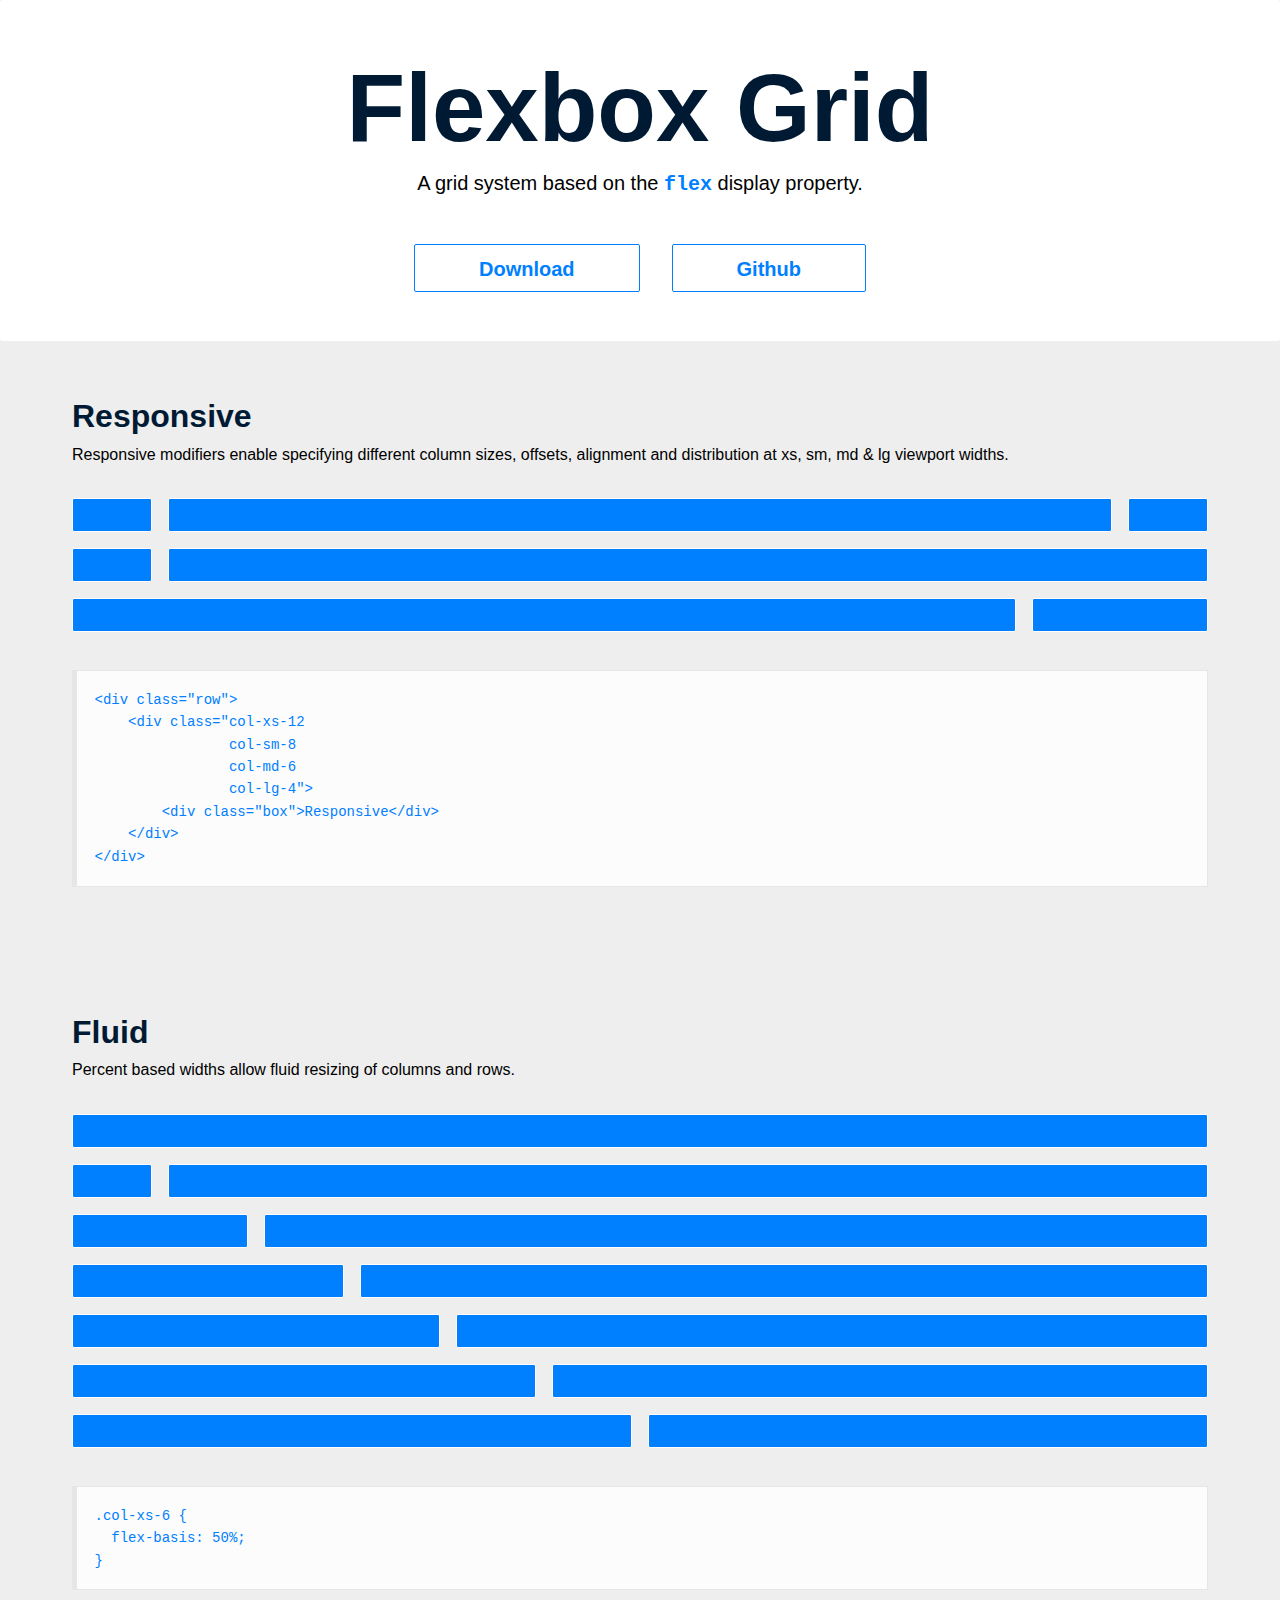
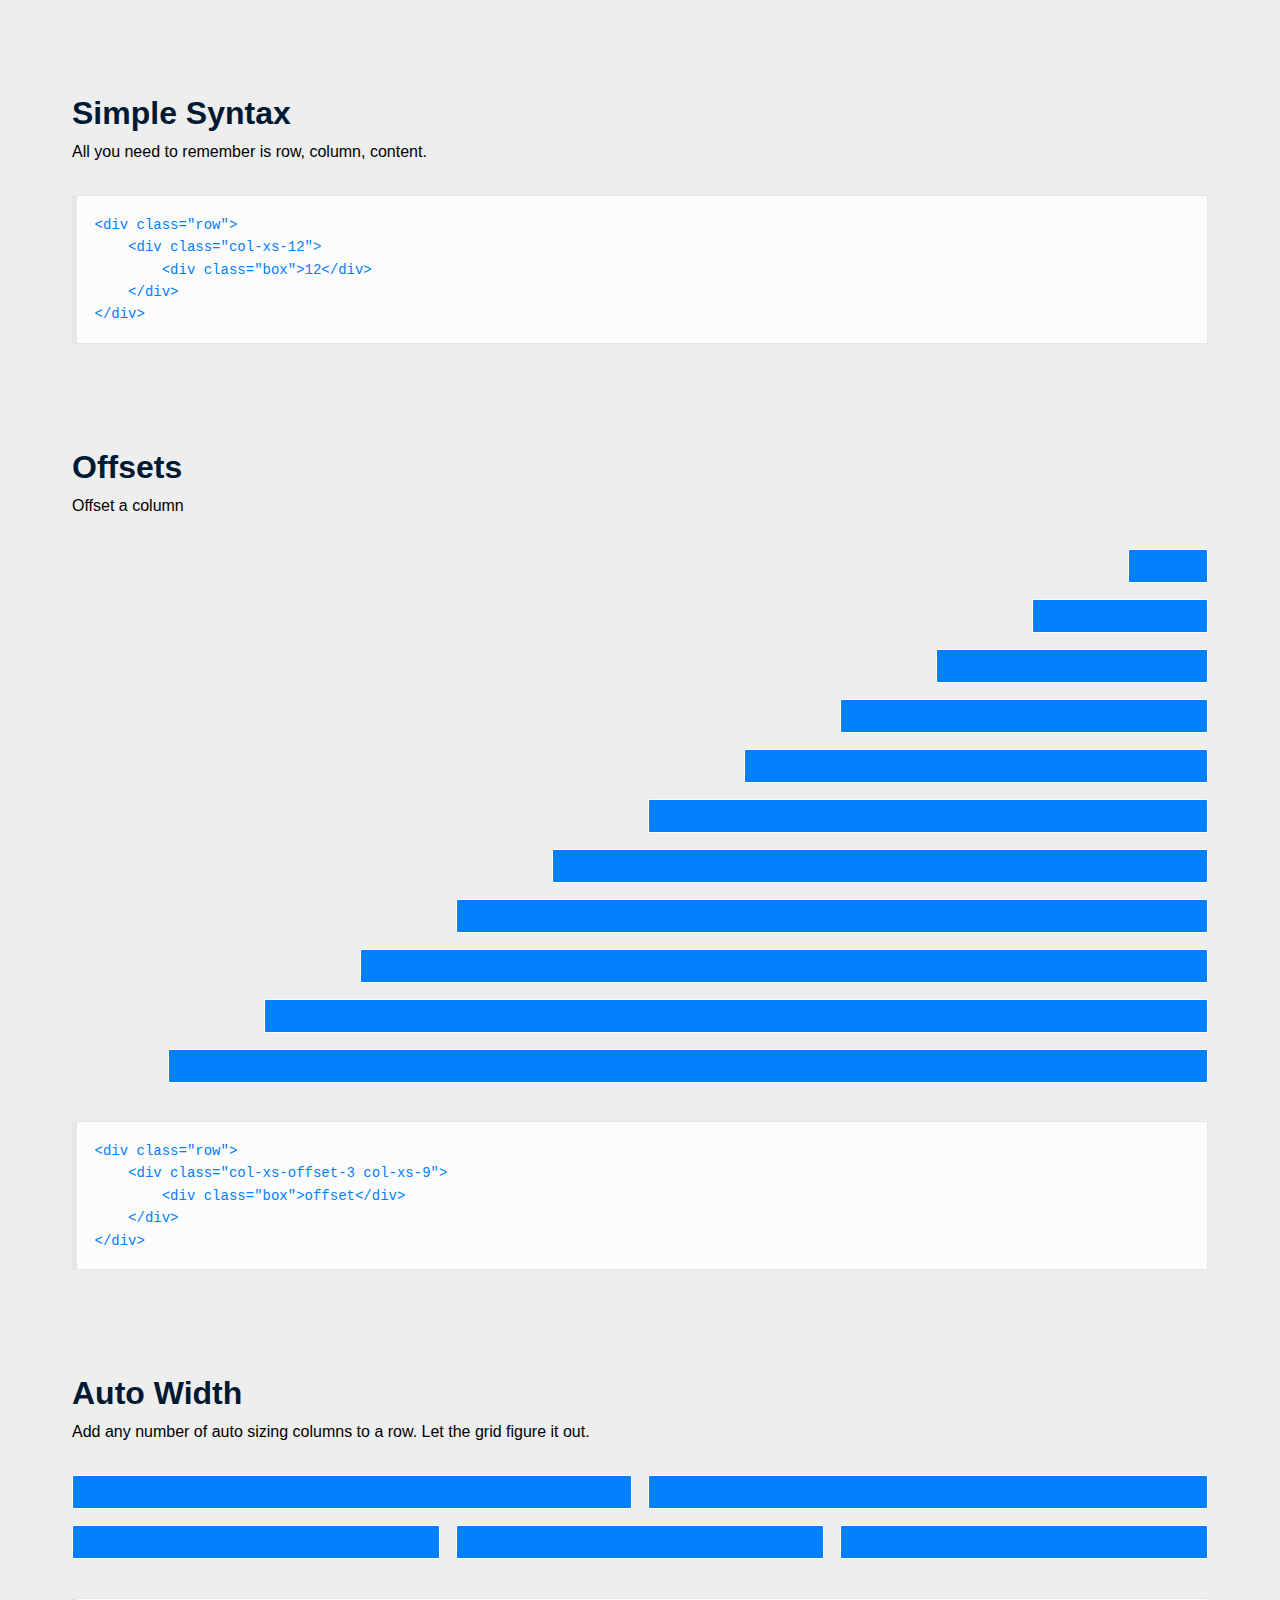
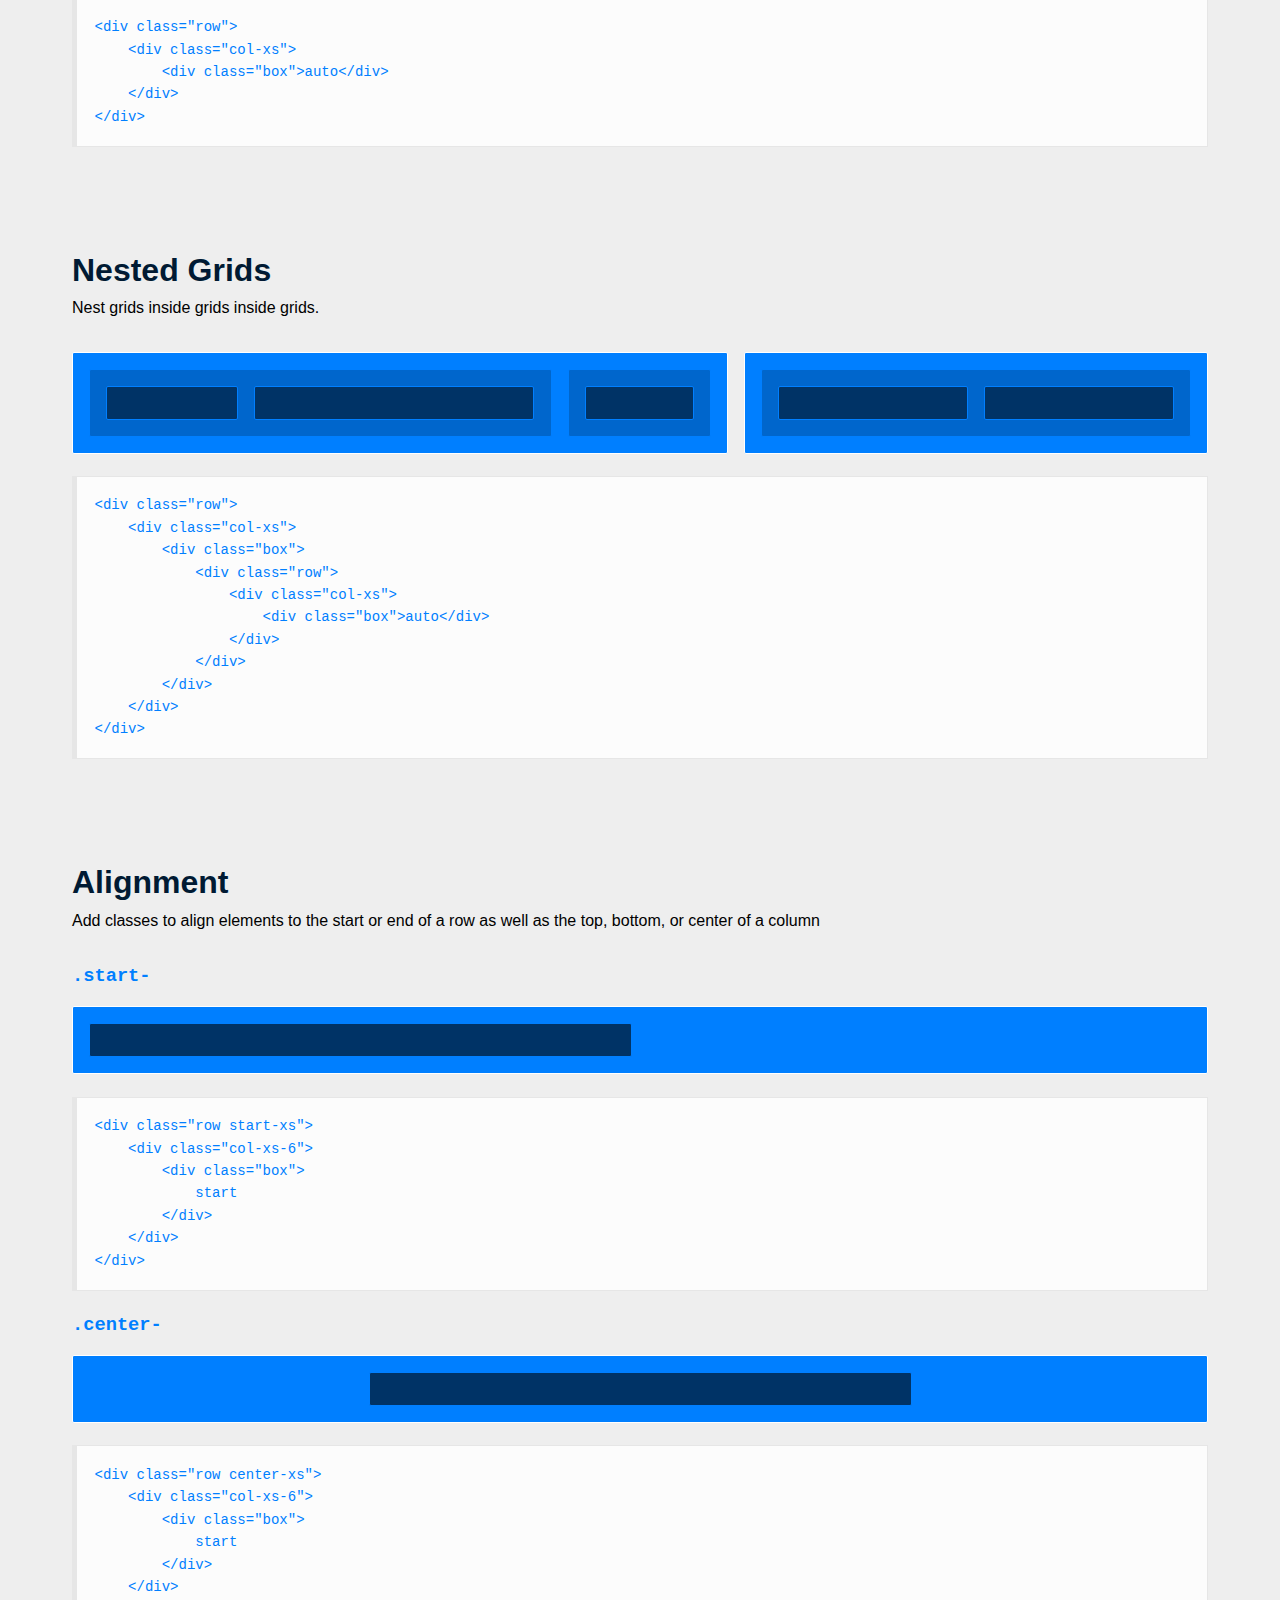
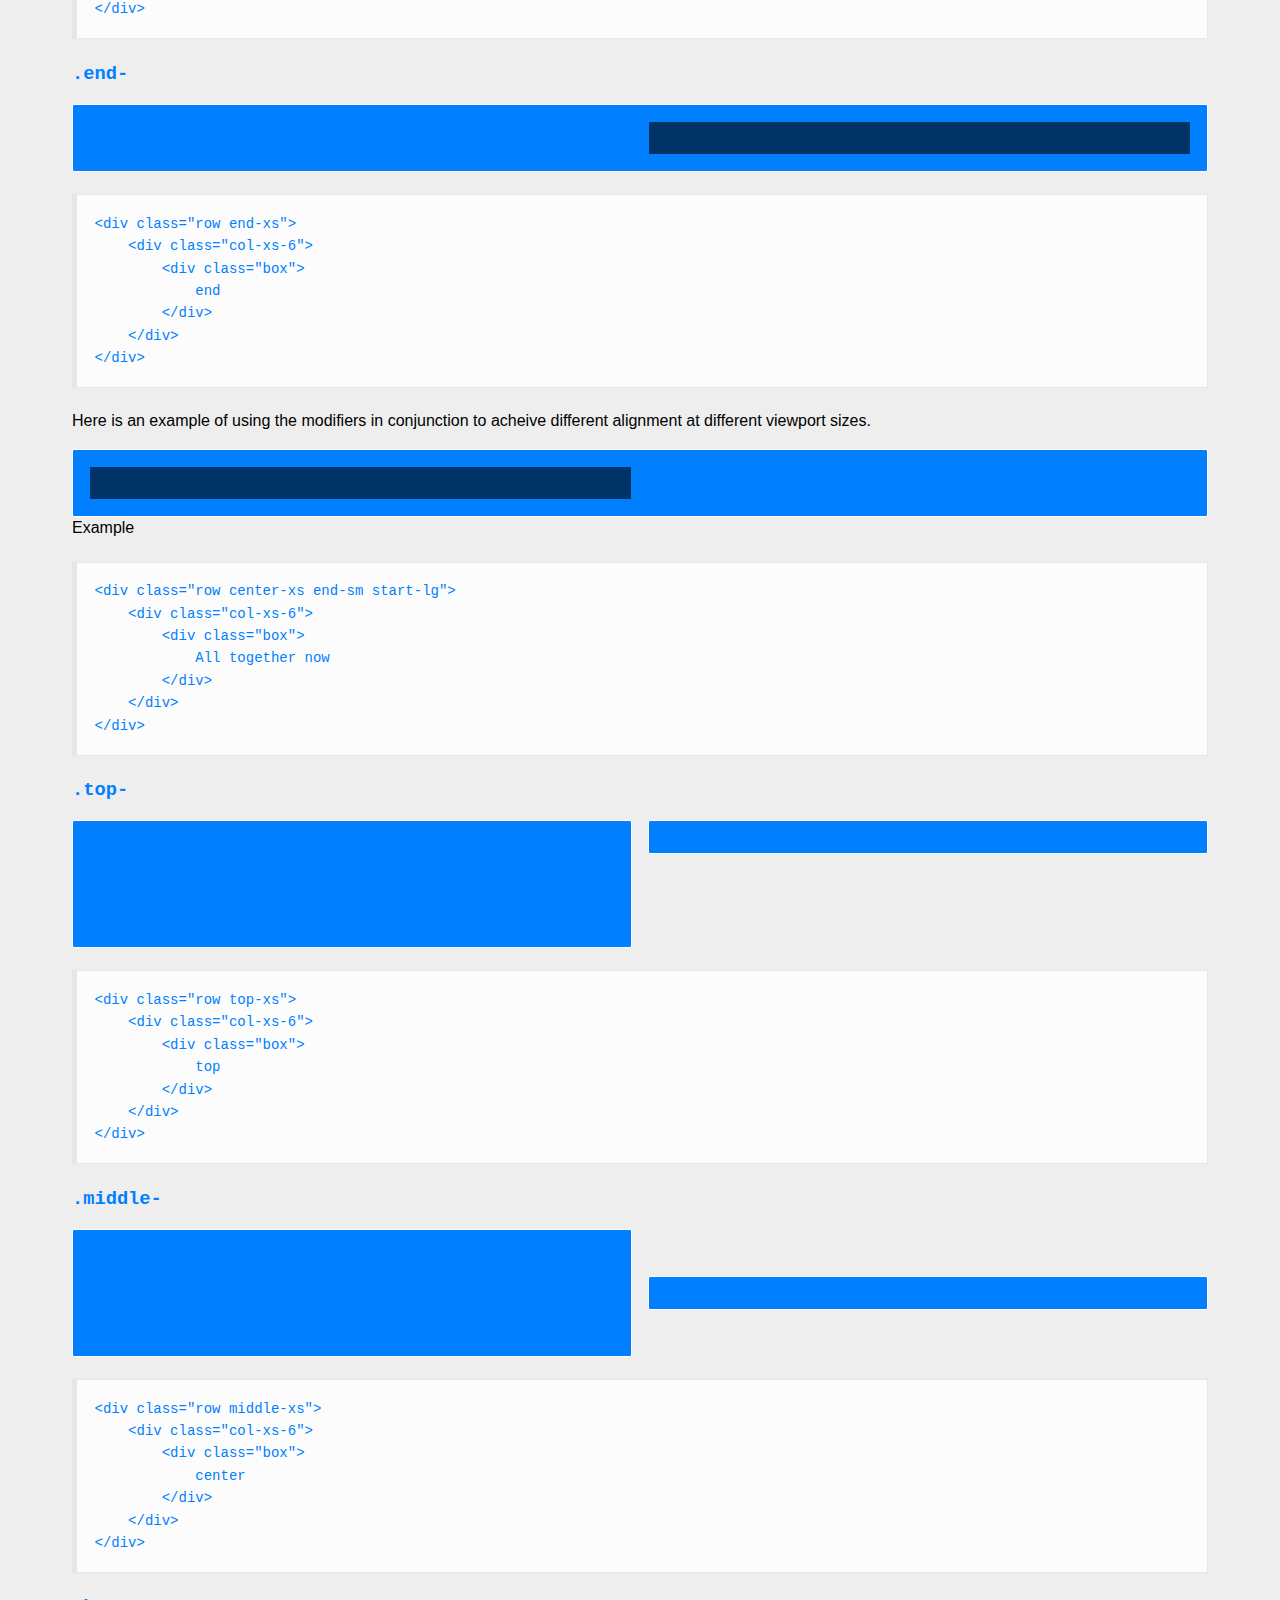
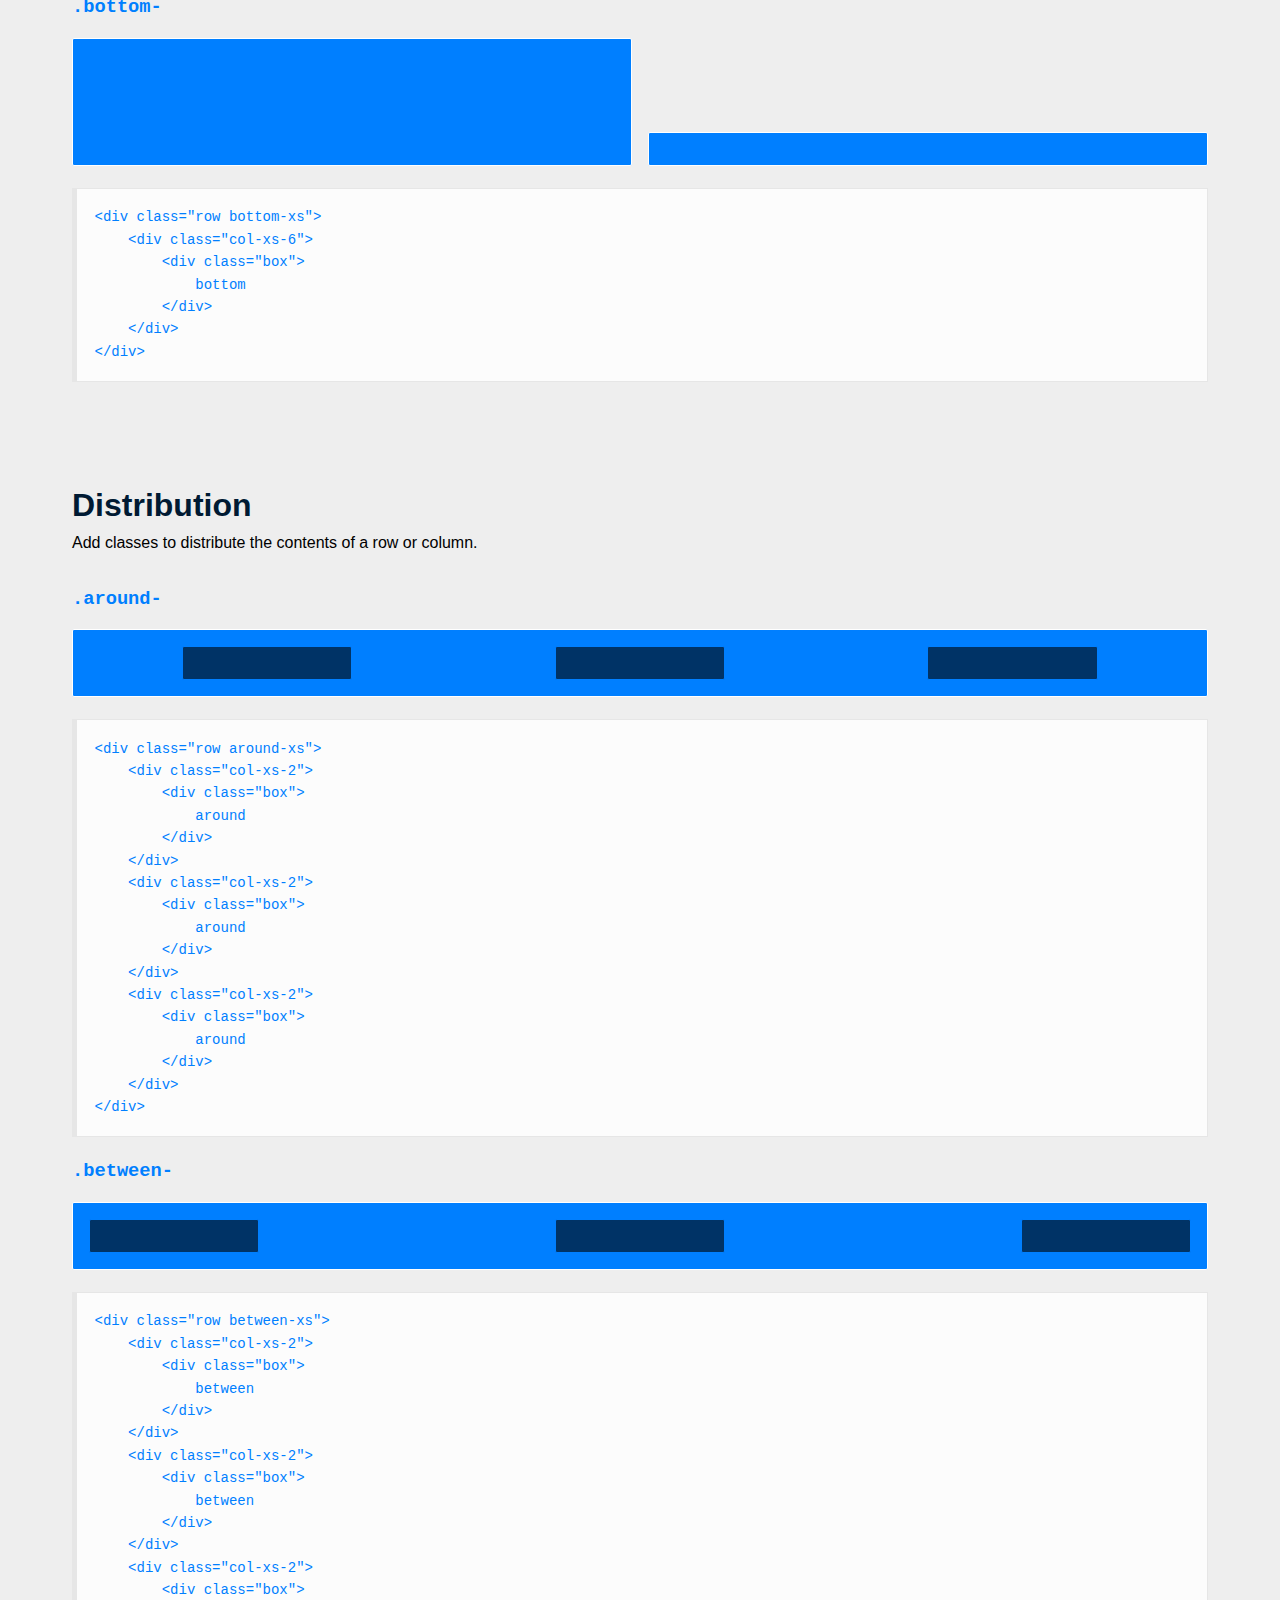
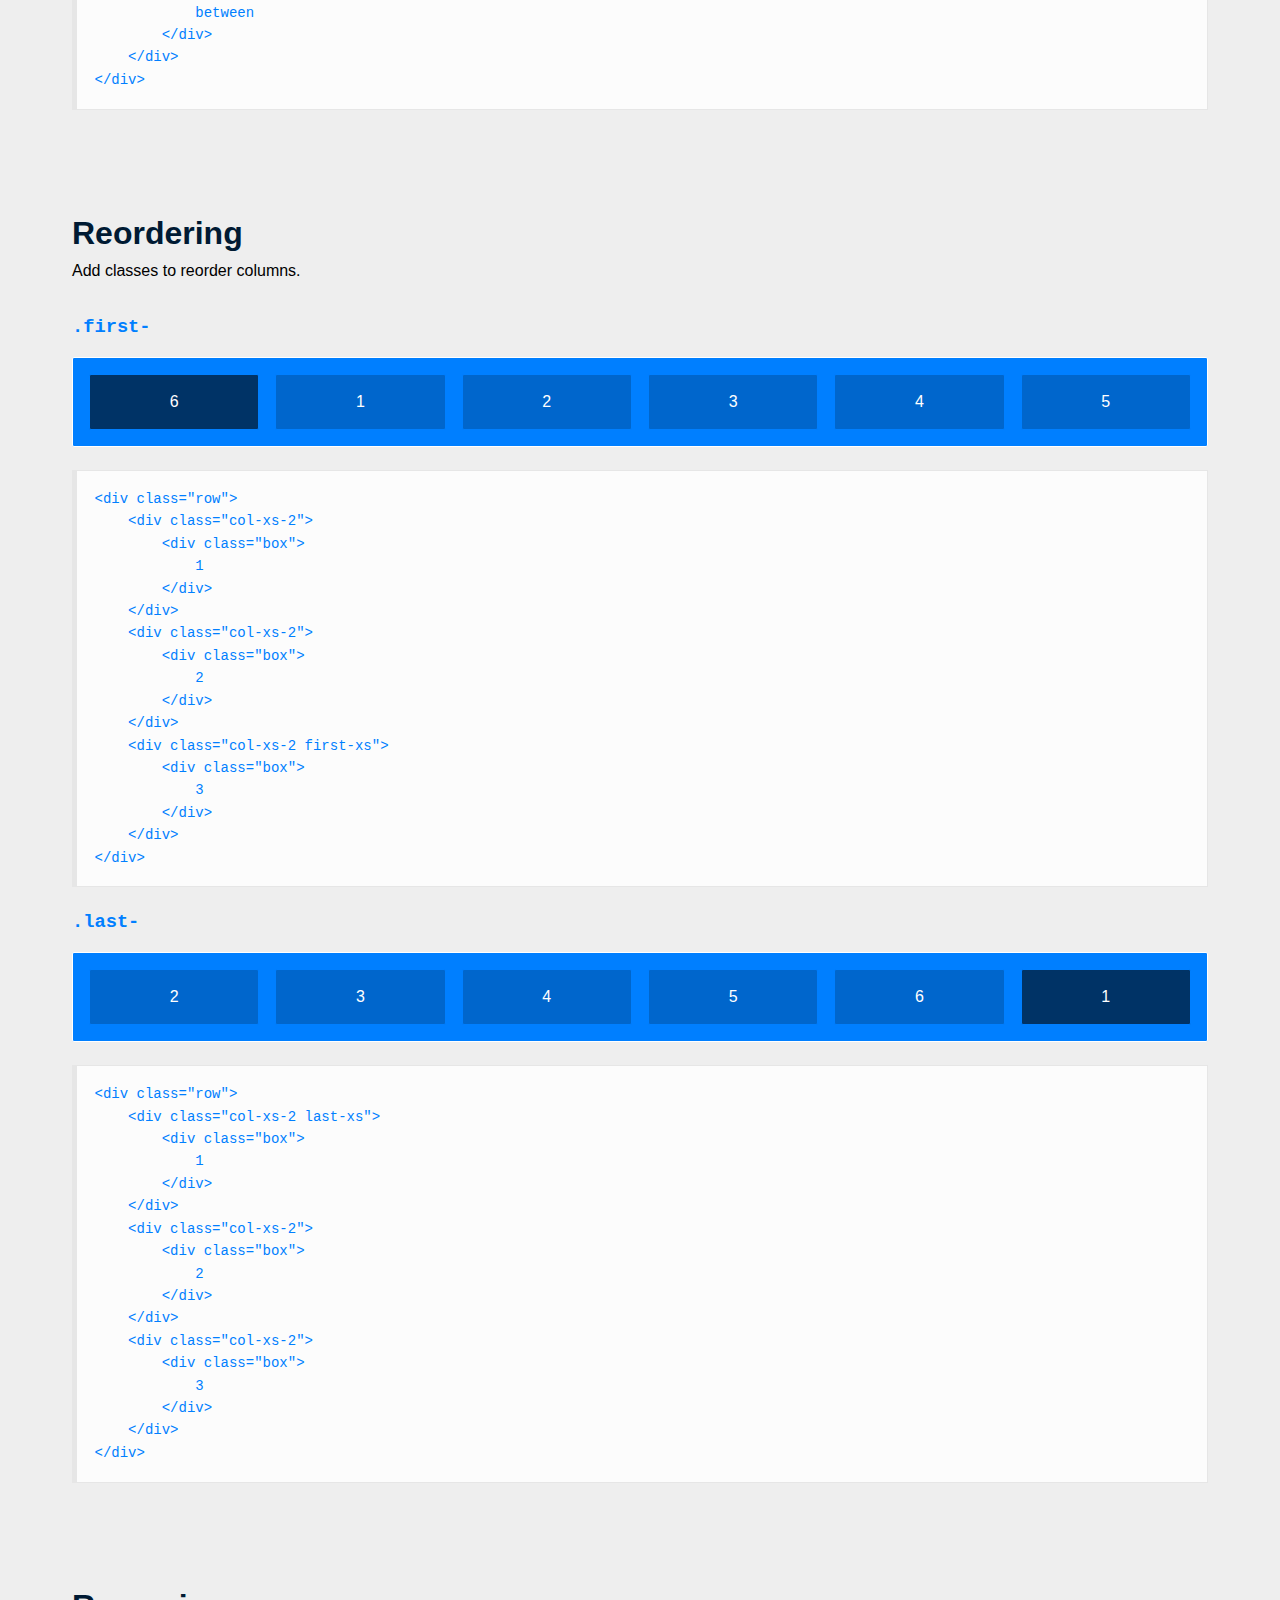
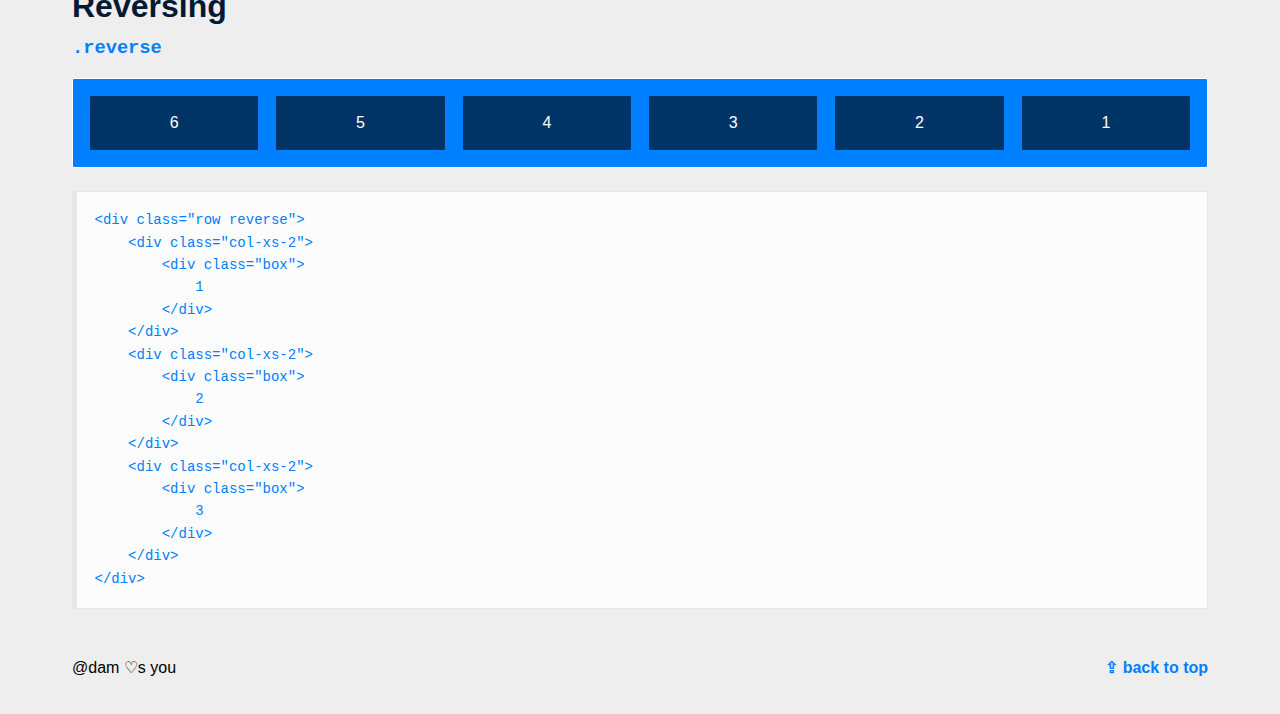
<file: css/flexboxgrid-6.3.1/index.html>
<!DOCTYPE HTML><html><head><meta charset="utf-8"><meta http-equiv="X-UA-Compatible" content="IE=edge"><title>Flexbox Grid</title><meta name="viewport" content="width=device-width, initial-scale=1"><style>/*! normalize.css v2.1.3 | MIT License | git.io/normalize */article,aside,details,figcaption,figure,footer,header,hgroup,main,nav,section,summary{display:block}audio,canvas,video{display:inline-block}audio:not([controls]){display:none;height:0}[hidden],template{display:none}html{font-family:sans-serif;-ms-text-size-adjust:100%;-webkit-text-size-adjust:100%}a{background:0 0}a:focus{outline:thin dotted}a:active,a:hover{outline:0}h1{font-size:2em;margin:.67em 0}abbr[title]{border-bottom:1px dotted}b,strong{font-weight:700}dfn{font-style:italic}hr{-moz-box-sizing:content-box;box-sizing:content-box;height:0}mark{background:#ff0;color:#000}code,kbd,pre,samp{font-family:monospace,serif;font-size:1em}q{quotes:"\201C" "\201D" "\2018" "\2019"}small{font-size:80%}sub,sup{font-size:75%;line-height:0;position:relative;vertical-align:baseline}sup{top:-.5em}sub{bottom:-.25em}img{border:0}svg:not(:root){overflow:hidden}figure{margin:0}fieldset{border:1px solid silver;margin:0 2px;padding:.35em .625em .75em}legend{border:0;padding:0}button,input,select,textarea{font-family:inherit;font-size:100%;margin:0}button,input{line-height:normal}button,select{text-transform:none}button,html input[type=button],input[type=reset],input[type=submit]{-webkit-appearance:button;cursor:pointer}button[disabled],html input[disabled]{cursor:default}input[type=checkbox],input[type=radio]{box-sizing:border-box;padding:0}input[type=search]{-webkit-appearance:textfield;-moz-box-sizing:content-box;-webkit-box-sizing:content-box;box-sizing:content-box}input[type=search]::-webkit-search-cancel-button,input[type=search]::-webkit-search-decoration{-webkit-appearance:none}button::-moz-focus-inner,input::-moz-focus-inner{border:0;padding:0}textarea{overflow:auto;vertical-align:top}table{border-collapse:collapse;border-spacing:0}body{box-sizing:border-box;padding:0;margin:0;font-size:18px;font-family:HelveticaNeue-Light,"Helvetica Neue Light","Helvetica Neue",Helvetica,Arial,"Lucida Grande",sans-serif;font-weight:400;background:#EEE;line-height:1.4rem}h1,h2,h3,h4,h5,h6{font-family:Gibson,HelveticaNeue-Light,"Helvetica Neue Light","Helvetica Neue",Helvetica,Arial,"Lucida Grande",sans-serif;color:#001A33}h2{font-size:2rem;margin:1rem 0}:focus{outline-color:transparent;outline-style:none}h2+p{margin:0 0 2rem}a{text-decoration:none;color:#007FFF;padding:0 0 .2rem;font-weight:700}a:hover{color:#007FFF}pre{overflow-x:auto;padding:1.25em;border:1px solid #e6e6e6;border-left-width:5px;margin:1.6em 0;font-size:.875em;background:#fcfcfc;white-space:pre;word-wrap:normal}code{color:#007FFF}.layout{display:flex;min-height:100vh;flex-direction:column}.page-nav{box-sizing:border-box;position:fixed;padding:.5rem;width:100%;background:0 0}.page{z-index:0;background:#EEE}.wrap{box-sizing:border-box;max-width:1200px;margin:0 auto}.page-section{padding-top:3rem;margin-bottom:3rem}.page-features{width:100%;background:#001a33;overflow:scroll}.menu-button{position:fixed;top:.75rem;right:.75rem;z-index:1;box-sizing:border-box;padding:.45rem;height:3rem;width:3rem;background:#FFF;border:1px solid transparent;user-select:none}.menu-button:hover{border:1px solid #007FFF;border-radius:2px}.menu-button:active{background:#EEE;border:1px solid transparent}.open{transform:translate3d(-15rem,0,0)}.menu-button-icon{width:2rem;height:2rem}.hero{box-sizing:border-box;padding:2rem;background:#FFF;border:1px solid #FFF;border-radius:2px}.hero-headline{font-size:3rem;white-space:nowrap;margin-bottom:0}.hero-copy{font-size:1rem;margin-bottom:0;padding:0 2rem;text-align:center}.slide-menu{display:block;position:fixed;overflow:auto;top:0;right:0;bottom:0;height:100%;width:250px}.menu{box-sizing:border-box;padding-bottom:5rem;background:#001a33}.menu-header{box-sizing:border-box;padding:3rem 3rem 0;color:#eee}.menu-list{margin:0;padding:0;list-style:none}.menu-list-item{height:3rem;line-height:3rem;font-size:1rem;color:#007FFF;background:0 0;transition:all .2s ease-in}.menu-link{box-sizing:border-box;padding-left:3rem;display:block;color:#007FFF;transition:color .2s ease-in}.menu-link:hover{color:#3298ff;border-bottom:0}.link-top{align-self:flex-end}.button{position:relative;display:inline-block;box-sizing:border-box;min-width:11rem;padding:0 4rem;margin:1rem;height:3rem;line-height:3rem;border:1px solid #007FFF;border-radius:2px;color:#007FFF;font-size:1.25rem;transition:background-color,.15s}.button:hover{background:#39F;border-color:#39F;color:#FFF;text-shadow:0 1px #007FFF}.button:active{background:#007FFF;color:#FFF;border-top:2px solid #06C}.box,.box-first,.box-large,.box-nested,.box-row{position:relative;box-sizing:border-box;min-height:1rem;margin-bottom:0;background:#007FFF;border:1px solid #FFF;border-radius:2px;overflow:hidden;text-align:center;color:#fff}.box-row{margin-bottom:1rem}.box-first{background:#06C;border-color:#007FFF}.box-nested{background:#036;border-color:#007FFF}.box-large{height:8rem}.box-container{box-sizing:border-box;padding:.5rem}.page-footer{box-sizing:border-box;padding-bottom:3rem}.tag{color:#000;font-weight:400}.end{text-align:end}.invisible-xs{display:none;visibility:hidden}.visible-xs{display:block;visibility:visible}@media only screen and (min-width:48rem){body{font-size:16px}.slide-menu{width:25%}.open{transform:translate3d(0,0,0)}.hero-headline{font-size:6rem;margin-bottom:2rem}.hero-copy{font-size:1.25rem;margin-bottom:2rem}.box,.box-first,.box-large,.box-nested,.box-row{padding:1rem}.invisible-md{display:none;visibility:hidden}.visible-md{display:block;visibility:visible}}.container,.container-fluid{margin-right:auto;margin-left:auto}.container-fluid{padding-right:2rem;padding-left:2rem}.row{box-sizing:border-box;display:-webkit-box;display:-ms-flexbox;display:flex;-webkit-box-flex:0;-ms-flex:0 1 auto;flex:0 1 auto;-webkit-box-orient:horizontal;-webkit-box-direction:normal;-ms-flex-direction:row;flex-direction:row;-ms-flex-wrap:wrap;flex-wrap:wrap;margin-right:-.5rem;margin-left:-.5rem}.row.reverse{-webkit-box-orient:horizontal;-webkit-box-direction:reverse;-ms-flex-direction:row-reverse;flex-direction:row-reverse}.col.reverse{-webkit-box-orient:vertical;-webkit-box-direction:reverse;-ms-flex-direction:column-reverse;flex-direction:column-reverse}.col-xs,.col-xs-1,.col-xs-10,.col-xs-11,.col-xs-12,.col-xs-2,.col-xs-3,.col-xs-4,.col-xs-5,.col-xs-6,.col-xs-7,.col-xs-8,.col-xs-9,.col-xs-offset-0,.col-xs-offset-1,.col-xs-offset-10,.col-xs-offset-11,.col-xs-offset-12,.col-xs-offset-2,.col-xs-offset-3,.col-xs-offset-4,.col-xs-offset-5,.col-xs-offset-6,.col-xs-offset-7,.col-xs-offset-8,.col-xs-offset-9{box-sizing:border-box;-webkit-box-flex:0;-ms-flex:0 0 auto;flex:0 0 auto;padding-right:.5rem;padding-left:.5rem}.col-xs{-webkit-box-flex:1;-ms-flex-positive:1;flex-grow:1;-ms-flex-preferred-size:0;flex-basis:0;max-width:100%}.col-xs-1{-ms-flex-preferred-size:8.33333333%;flex-basis:8.33333333%;max-width:8.33333333%}.col-xs-2{-ms-flex-preferred-size:16.66666667%;flex-basis:16.66666667%;max-width:16.66666667%}.col-xs-3{-ms-flex-preferred-size:25%;flex-basis:25%;max-width:25%}.col-xs-4{-ms-flex-preferred-size:33.33333333%;flex-basis:33.33333333%;max-width:33.33333333%}.col-xs-5{-ms-flex-preferred-size:41.66666667%;flex-basis:41.66666667%;max-width:41.66666667%}.col-xs-6{-ms-flex-preferred-size:50%;flex-basis:50%;max-width:50%}.col-xs-7{-ms-flex-preferred-size:58.33333333%;flex-basis:58.33333333%;max-width:58.33333333%}.col-xs-8{-ms-flex-preferred-size:66.66666667%;flex-basis:66.66666667%;max-width:66.66666667%}.col-xs-9{-ms-flex-preferred-size:75%;flex-basis:75%;max-width:75%}.col-xs-10{-ms-flex-preferred-size:83.33333333%;flex-basis:83.33333333%;max-width:83.33333333%}.col-xs-11{-ms-flex-preferred-size:91.66666667%;flex-basis:91.66666667%;max-width:91.66666667%}.col-xs-12{-ms-flex-preferred-size:100%;flex-basis:100%;max-width:100%}.col-xs-offset-0{margin-left:0}.col-xs-offset-1{margin-left:8.33333333%}.col-xs-offset-2{margin-left:16.66666667%}.col-xs-offset-3{margin-left:25%}.col-xs-offset-4{margin-left:33.33333333%}.col-xs-offset-5{margin-left:41.66666667%}.col-xs-offset-6{margin-left:50%}.col-xs-offset-7{margin-left:58.33333333%}.col-xs-offset-8{margin-left:66.66666667%}.col-xs-offset-9{margin-left:75%}.col-xs-offset-10{margin-left:83.33333333%}.col-xs-offset-11{margin-left:91.66666667%}.start-xs{-webkit-box-pack:start;-ms-flex-pack:start;justify-content:flex-start;text-align:start}.center-xs{-webkit-box-pack:center;-ms-flex-pack:center;justify-content:center;text-align:center}.end-xs{-webkit-box-pack:end;-ms-flex-pack:end;justify-content:flex-end;text-align:end}.top-xs{-webkit-box-align:start;-ms-flex-align:start;align-items:flex-start}.middle-xs{-webkit-box-align:center;-ms-flex-align:center;align-items:center}.bottom-xs{-webkit-box-align:end;-ms-flex-align:end;align-items:flex-end}.around-xs{-ms-flex-pack:distribute;justify-content:space-around}.between-xs{-webkit-box-pack:justify;-ms-flex-pack:justify;justify-content:space-between}.first-xs{-webkit-box-ordinal-group:0;-ms-flex-order:-1;order:-1}.last-xs{-webkit-box-ordinal-group:2;-ms-flex-order:1;order:1}@media only screen and (min-width:48em){.container{width:49rem}.col-sm,.col-sm-1,.col-sm-10,.col-sm-11,.col-sm-12,.col-sm-2,.col-sm-3,.col-sm-4,.col-sm-5,.col-sm-6,.col-sm-7,.col-sm-8,.col-sm-9,.col-sm-offset-0,.col-sm-offset-1,.col-sm-offset-10,.col-sm-offset-11,.col-sm-offset-12,.col-sm-offset-2,.col-sm-offset-3,.col-sm-offset-4,.col-sm-offset-5,.col-sm-offset-6,.col-sm-offset-7,.col-sm-offset-8,.col-sm-offset-9{box-sizing:border-box;-webkit-box-flex:0;-ms-flex:0 0 auto;flex:0 0 auto;padding-right:.5rem;padding-left:.5rem}.col-sm{-webkit-box-flex:1;-ms-flex-positive:1;flex-grow:1;-ms-flex-preferred-size:0;flex-basis:0;max-width:100%}.col-sm-1{-ms-flex-preferred-size:8.33333333%;flex-basis:8.33333333%;max-width:8.33333333%}.col-sm-2{-ms-flex-preferred-size:16.66666667%;flex-basis:16.66666667%;max-width:16.66666667%}.col-sm-3{-ms-flex-preferred-size:25%;flex-basis:25%;max-width:25%}.col-sm-4{-ms-flex-preferred-size:33.33333333%;flex-basis:33.33333333%;max-width:33.33333333%}.col-sm-5{-ms-flex-preferred-size:41.66666667%;flex-basis:41.66666667%;max-width:41.66666667%}.col-sm-6{-ms-flex-preferred-size:50%;flex-basis:50%;max-width:50%}.col-sm-7{-ms-flex-preferred-size:58.33333333%;flex-basis:58.33333333%;max-width:58.33333333%}.col-sm-8{-ms-flex-preferred-size:66.66666667%;flex-basis:66.66666667%;max-width:66.66666667%}.col-sm-9{-ms-flex-preferred-size:75%;flex-basis:75%;max-width:75%}.col-sm-10{-ms-flex-preferred-size:83.33333333%;flex-basis:83.33333333%;max-width:83.33333333%}.col-sm-11{-ms-flex-preferred-size:91.66666667%;flex-basis:91.66666667%;max-width:91.66666667%}.col-sm-12{-ms-flex-preferred-size:100%;flex-basis:100%;max-width:100%}.col-sm-offset-0{margin-left:0}.col-sm-offset-1{margin-left:8.33333333%}.col-sm-offset-2{margin-left:16.66666667%}.col-sm-offset-3{margin-left:25%}.col-sm-offset-4{margin-left:33.33333333%}.col-sm-offset-5{margin-left:41.66666667%}.col-sm-offset-6{margin-left:50%}.col-sm-offset-7{margin-left:58.33333333%}.col-sm-offset-8{margin-left:66.66666667%}.col-sm-offset-9{margin-left:75%}.col-sm-offset-10{margin-left:83.33333333%}.col-sm-offset-11{margin-left:91.66666667%}.start-sm{-webkit-box-pack:start;-ms-flex-pack:start;justify-content:flex-start;text-align:start}.center-sm{-webkit-box-pack:center;-ms-flex-pack:center;justify-content:center;text-align:center}.end-sm{-webkit-box-pack:end;-ms-flex-pack:end;justify-content:flex-end;text-align:end}.top-sm{-webkit-box-align:start;-ms-flex-align:start;align-items:flex-start}.middle-sm{-webkit-box-align:center;-ms-flex-align:center;align-items:center}.bottom-sm{-webkit-box-align:end;-ms-flex-align:end;align-items:flex-end}.around-sm{-ms-flex-pack:distribute;justify-content:space-around}.between-sm{-webkit-box-pack:justify;-ms-flex-pack:justify;justify-content:space-between}.first-sm{-webkit-box-ordinal-group:0;-ms-flex-order:-1;order:-1}.last-sm{-webkit-box-ordinal-group:2;-ms-flex-order:1;order:1}}@media only screen and (min-width:64em){.container{width:65rem}.col-md,.col-md-1,.col-md-10,.col-md-11,.col-md-12,.col-md-2,.col-md-3,.col-md-4,.col-md-5,.col-md-6,.col-md-7,.col-md-8,.col-md-9,.col-md-offset-0,.col-md-offset-1,.col-md-offset-10,.col-md-offset-11,.col-md-offset-12,.col-md-offset-2,.col-md-offset-3,.col-md-offset-4,.col-md-offset-5,.col-md-offset-6,.col-md-offset-7,.col-md-offset-8,.col-md-offset-9{box-sizing:border-box;-webkit-box-flex:0;-ms-flex:0 0 auto;flex:0 0 auto;padding-right:.5rem;padding-left:.5rem}.col-md{-webkit-box-flex:1;-ms-flex-positive:1;flex-grow:1;-ms-flex-preferred-size:0;flex-basis:0;max-width:100%}.col-md-1{-ms-flex-preferred-size:8.33333333%;flex-basis:8.33333333%;max-width:8.33333333%}.col-md-2{-ms-flex-preferred-size:16.66666667%;flex-basis:16.66666667%;max-width:16.66666667%}.col-md-3{-ms-flex-preferred-size:25%;flex-basis:25%;max-width:25%}.col-md-4{-ms-flex-preferred-size:33.33333333%;flex-basis:33.33333333%;max-width:33.33333333%}.col-md-5{-ms-flex-preferred-size:41.66666667%;flex-basis:41.66666667%;max-width:41.66666667%}.col-md-6{-ms-flex-preferred-size:50%;flex-basis:50%;max-width:50%}.col-md-7{-ms-flex-preferred-size:58.33333333%;flex-basis:58.33333333%;max-width:58.33333333%}.col-md-8{-ms-flex-preferred-size:66.66666667%;flex-basis:66.66666667%;max-width:66.66666667%}.col-md-9{-ms-flex-preferred-size:75%;flex-basis:75%;max-width:75%}.col-md-10{-ms-flex-preferred-size:83.33333333%;flex-basis:83.33333333%;max-width:83.33333333%}.col-md-11{-ms-flex-preferred-size:91.66666667%;flex-basis:91.66666667%;max-width:91.66666667%}.col-md-12{-ms-flex-preferred-size:100%;flex-basis:100%;max-width:100%}.col-md-offset-0{margin-left:0}.col-md-offset-1{margin-left:8.33333333%}.col-md-offset-2{margin-left:16.66666667%}.col-md-offset-3{margin-left:25%}.col-md-offset-4{margin-left:33.33333333%}.col-md-offset-5{margin-left:41.66666667%}.col-md-offset-6{margin-left:50%}.col-md-offset-7{margin-left:58.33333333%}.col-md-offset-8{margin-left:66.66666667%}.col-md-offset-9{margin-left:75%}.col-md-offset-10{margin-left:83.33333333%}.col-md-offset-11{margin-left:91.66666667%}.start-md{-webkit-box-pack:start;-ms-flex-pack:start;justify-content:flex-start;text-align:start}.center-md{-webkit-box-pack:center;-ms-flex-pack:center;justify-content:center;text-align:center}.end-md{-webkit-box-pack:end;-ms-flex-pack:end;justify-content:flex-end;text-align:end}.top-md{-webkit-box-align:start;-ms-flex-align:start;align-items:flex-start}.middle-md{-webkit-box-align:center;-ms-flex-align:center;align-items:center}.bottom-md{-webkit-box-align:end;-ms-flex-align:end;align-items:flex-end}.around-md{-ms-flex-pack:distribute;justify-content:space-around}.between-md{-webkit-box-pack:justify;-ms-flex-pack:justify;justify-content:space-between}.first-md{-webkit-box-ordinal-group:0;-ms-flex-order:-1;order:-1}.last-md{-webkit-box-ordinal-group:2;-ms-flex-order:1;order:1}}@media only screen and (min-width:75em){.container{width:76rem}.col-lg,.col-lg-1,.col-lg-10,.col-lg-11,.col-lg-12,.col-lg-2,.col-lg-3,.col-lg-4,.col-lg-5,.col-lg-6,.col-lg-7,.col-lg-8,.col-lg-9,.col-lg-offset-0,.col-lg-offset-1,.col-lg-offset-10,.col-lg-offset-11,.col-lg-offset-12,.col-lg-offset-2,.col-lg-offset-3,.col-lg-offset-4,.col-lg-offset-5,.col-lg-offset-6,.col-lg-offset-7,.col-lg-offset-8,.col-lg-offset-9{box-sizing:border-box;-webkit-box-flex:0;-ms-flex:0 0 auto;flex:0 0 auto;padding-right:.5rem;padding-left:.5rem}.col-lg{-webkit-box-flex:1;-ms-flex-positive:1;flex-grow:1;-ms-flex-preferred-size:0;flex-basis:0;max-width:100%}.col-lg-1{-ms-flex-preferred-size:8.33333333%;flex-basis:8.33333333%;max-width:8.33333333%}.col-lg-2{-ms-flex-preferred-size:16.66666667%;flex-basis:16.66666667%;max-width:16.66666667%}.col-lg-3{-ms-flex-preferred-size:25%;flex-basis:25%;max-width:25%}.col-lg-4{-ms-flex-preferred-size:33.33333333%;flex-basis:33.33333333%;max-width:33.33333333%}.col-lg-5{-ms-flex-preferred-size:41.66666667%;flex-basis:41.66666667%;max-width:41.66666667%}.col-lg-6{-ms-flex-preferred-size:50%;flex-basis:50%;max-width:50%}.col-lg-7{-ms-flex-preferred-size:58.33333333%;flex-basis:58.33333333%;max-width:58.33333333%}.col-lg-8{-ms-flex-preferred-size:66.66666667%;flex-basis:66.66666667%;max-width:66.66666667%}.col-lg-9{-ms-flex-preferred-size:75%;flex-basis:75%;max-width:75%}.col-lg-10{-ms-flex-preferred-size:83.33333333%;flex-basis:83.33333333%;max-width:83.33333333%}.col-lg-11{-ms-flex-preferred-size:91.66666667%;flex-basis:91.66666667%;max-width:91.66666667%}.col-lg-12{-ms-flex-preferred-size:100%;flex-basis:100%;max-width:100%}.col-lg-offset-0{margin-left:0}.col-lg-offset-1{margin-left:8.33333333%}.col-lg-offset-2{margin-left:16.66666667%}.col-lg-offset-3{margin-left:25%}.col-lg-offset-4{margin-left:33.33333333%}.col-lg-offset-5{margin-left:41.66666667%}.col-lg-offset-6{margin-left:50%}.col-lg-offset-7{margin-left:58.33333333%}.col-lg-offset-8{margin-left:66.66666667%}.col-lg-offset-9{margin-left:75%}.col-lg-offset-10{margin-left:83.33333333%}.col-lg-offset-11{margin-left:91.66666667%}.start-lg{-webkit-box-pack:start;-ms-flex-pack:start;justify-content:flex-start;text-align:start}.center-lg{-webkit-box-pack:center;-ms-flex-pack:center;justify-content:center;text-align:center}.end-lg{-webkit-box-pack:end;-ms-flex-pack:end;justify-content:flex-end;text-align:end}.top-lg{-webkit-box-align:start;-ms-flex-align:start;align-items:flex-start}.middle-lg{-webkit-box-align:center;-ms-flex-align:center;align-items:center}.bottom-lg{-webkit-box-align:end;-ms-flex-align:end;align-items:flex-end}.around-lg{-ms-flex-pack:distribute;justify-content:space-around}.between-lg{-webkit-box-pack:justify;-ms-flex-pack:justify;justify-content:space-between}.first-lg{-webkit-box-ordinal-group:0;-ms-flex-order:-1;order:-1}.last-lg{-webkit-box-ordinal-group:2;-ms-flex-order:1;order:1}}</style><script>function loadCSS( href, before, media, callback ){
            "use strict";
            var ss = window.document.createElement( "link" );
            var ref = before || window.document.getElementsByTagName( "script" )[ 0 ];
            var sheets = window.document.styleSheets;
            ss.rel = "stylesheet";
            ss.href = href;
            ss.media = "only x";
            ref.parentNode.insertBefore( ss, ref );
            ss.onloadcssdefined = function( cb ){
              var defined;
              for( var i = 0; i < sheets.length; i++ ){
                if( sheets[ i ].href && sheets[ i ].href.indexOf( href ) > -1 ){
                  defined = true;
                }
              }
              if( defined ){
                cb();
              } else {
                setTimeout(function() {
                  ss.onloadcssdefined( cb );
                });
              }
            };
            ss.onloadcssdefined(function() {
              ss.media = media || "all";
            });
            return ss;
          }
          loadCSS( "//kristoferjoseph.com/font/bold.css" );</script><noscript><link href="//kristoferjoseph.com/font/bold.css" rel="stylesheet"></noscript></head><body class="layout"><div class="page js-page"><header class="hero"><div class="row center-xs"><h1 class="hero-headline">Flexbox Grid</h1></div><div class="row center-xs"><p class="hero-copy">A grid system based on the <a href="http://caniuse.com/#search=flexbox"><code class="inline-anchor">flex</code></a> display property.</p></div><div class="row center-xs"><a class="button invisible-xs visible-md" href="https://github.com/kristoferjoseph/flexboxgrid/archive/v6.3.1.zip">Download</a> <a class="button" href="https://github.com/kristoferjoseph/flexboxgrid">Github</a></div></header><div class="wrap container-fluid"><a name="responsive"></a><section class="page-section"><h2>Responsive</h2><p>Responsive modifiers enable specifying different column sizes, offsets, alignment and distribution at xs, sm, md &amp; lg viewport widths.</p><div class="row"><div class="col-xs-12 col-sm-3 col-md-2 col-lg-1"><div class="box-row"></div></div><div class="col-xs-6 col-sm-6 col-md-8 col-lg-10"><div class="box-row"></div></div><div class="col-xs-6 col-sm-3 col-md-2 col-lg-1"><div class="box-row"></div></div></div><div class="row"><div class="col-xs-12 col-sm-3 col-md-2 col-lg-1"><div class="box-row"></div></div><div class="col-xs-12 col-sm-9 col-md-10 col-lg-11"><div class="box-row"></div></div></div><div class="row"><div class="col-xs-10 col-sm-6 col-md-8 col-lg-10"><div class="box-row"></div></div><div class="col-xs-2 col-sm-6 col-md-4 col-lg-2"><div class="box-row"></div></div></div><pre><code>&lt;div class="row">
    &lt;div class="col-xs-12
                col-sm-8
                col-md-6
                col-lg-4">
        &lt;div class="box">Responsive&lt;/div>
    &lt;/div>
&lt;/div></code></pre></section><a name="fluid"></a><section class="page-section"><br><h2>Fluid</h2><p>Percent based widths allow fluid resizing of columns and rows.</p><div class="row"><div class="col-xs-12"><div class="box-row"></div></div></div><div class="row"><div class="col-xs-1"><div class="box-row"></div></div><div class="col-xs-11"><div class="box-row"></div></div></div><div class="row"><div class="col-xs-2"><div class="box-row"></div></div><div class="col-xs-10"><div class="box-row"></div></div></div><div class="row"><div class="col-xs-3"><div class="box-row"></div></div><div class="col-xs-9"><div class="box-row"></div></div></div><div class="row"><div class="col-xs-4"><div class="box-row"></div></div><div class="col-xs-8"><div class="box-row"></div></div></div><div class="row"><div class="col-xs-5"><div class="box-row"></div></div><div class="col-xs-7"><div class="box-row"></div></div></div><div class="row"><div class="col-xs-6"><div class="box-row"></div></div><div class="col-xs-6"><div class="box-row"></div></div></div><pre><code>.col-xs-6 {
  flex-basis: 50%;
}</code></pre></section><a name="syntax"></a><section class="page-section"><h2>Simple Syntax</h2><p>All you need to remember is row, column, content.</p><pre><code>&lt;div class="row">
    &lt;div class="col-xs-12">
        &lt;div class="box">12&lt;/div>
    &lt;/div>
&lt;/div></code></pre></section><a name="offsets"></a><section class="page-section"><h2>Offsets</h2><p>Offset a column</p><div class="row"><div class="col-xs-offset-11 col-xs-1"><div class="box-row"></div></div></div><div class="row"><div class="col-xs-offset-10 col-xs-2"><div class="box-row"></div></div></div><div class="row"><div class="col-xs-offset-9 col-xs-3"><div class="box-row"></div></div></div><div class="row"><div class="col-xs-offset-8 col-xs-4"><div class="box-row"></div></div></div><div class="row"><div class="col-xs-offset-7 col-xs-5"><div class="box-row"></div></div></div><div class="row"><div class="col-xs-offset-6 col-xs-6"><div class="box-row"></div></div></div><div class="row"><div class="col-xs-offset-5 col-xs-7"><div class="box-row"></div></div></div><div class="row"><div class="col-xs-offset-4 col-xs-8"><div class="box-row"></div></div></div><div class="row"><div class="col-xs-offset-3 col-xs-9"><div class="box-row"></div></div></div><div class="row"><div class="col-xs-offset-2 col-xs-10"><div class="box-row"></div></div></div><div class="row"><div class="col-xs-offset-1 col-xs-11"><div class="box-row"></div></div></div><pre><code>&lt;div class="row">
    &lt;div class="col-xs-offset-3 col-xs-9">
        &lt;div class="box">offset&lt;/div>
    &lt;/div>
&lt;/div></code></pre></section><a name="auto"></a><section class="page-section"><h2>Auto Width</h2><p>Add any number of auto sizing columns to a row. Let the grid figure it out.</p><div class="row"><div class="col-xs"><div class="box-row"></div></div><div class="col-xs"><div class="box-row"></div></div></div><div class="row"><div class="col-xs"><div class="box-row"></div></div><div class="col-xs"><div class="box-row"></div></div><div class="col-xs"><div class="box-row"></div></div></div><pre><code>&lt;div class="row">
    &lt;div class="col-xs">
        &lt;div class="box">auto&lt;/div>
    &lt;/div>
&lt;/div></code></pre></section><a name="nested"></a><section class="page-section"><h2>Nested Grids</h2><p>Nest grids inside grids inside grids.</p><div class="row"><div class="col-xs-7"><div class="box box-container"><div class="row"><div class="col-xs-9"><div class="box-first box-container"><div class="row"><div class="col-xs-4"><div class="box-nested"></div></div><div class="col-xs-8"><div class="box-nested"></div></div></div></div></div><div class="col-xs-3"><div class="box-first box-container"><div class="row"><div class="col-xs"><div class="box-nested"></div></div></div></div></div></div></div></div><div class="col-xs-5"><div class="box box-container"><div class="row"><div class="col-xs-12"><div class="box-first box-container"><div class="row"><div class="col-xs-6"><div class="box-nested"></div></div><div class="col-xs-6"><div class="box-nested"></div></div></div></div></div></div></div></div></div><pre><code>&lt;div class="row">
    &lt;div class="col-xs">
        &lt;div class="box">
            &lt;div class="row">
                &lt;div class="col-xs">
                    &lt;div class="box">auto&lt;/div>
                &lt;/div>
            &lt;/div>
        &lt;/div>
    &lt;/div>
&lt;/div></code></pre></section><a name="alignment"></a><section class="page-section"><h2>Alignment</h2><p>Add classes to align elements to the start or end of a row as well as the top, bottom, or center of a column</p><h3><code>.start-</code></h3><div class="row"><div class="col-xs-12"><div class="box box-container"><div class="row start-xs"><div class="col-xs-6"><div class="box-nested"></div></div></div></div></div></div><pre><code>&lt;div class="row start-xs">
    &lt;div class="col-xs-6">
        &lt;div class="box">
            start
        &lt;/div>
    &lt;/div>
&lt;/div>
</code></pre><h3><code>.center-</code></h3><div class="row"><div class="col-xs-12"><div class="box box-container"><div class="row center-xs"><div class="col-xs-6"><div class="box-nested"></div></div></div></div></div></div><pre><code>&lt;div class="row center-xs">
    &lt;div class="col-xs-6">
        &lt;div class="box">
            start
        &lt;/div>
    &lt;/div>
&lt;/div>
</code></pre><h3><code>.end-</code></h3><div class="row"><div class="col-xs-12"><div class="box box-container"><div class="row end-xs"><div class="col-xs-6"><div class="box-nested"></div></div></div></div></div></div><pre><code>&lt;div class="row end-xs">
    &lt;div class="col-xs-6">
        &lt;div class="box">
            end
        &lt;/div>
    &lt;/div>
&lt;/div>
</code></pre><p>Here is an example of using the modifiers in conjunction to acheive different alignment at different viewport sizes.</p><div class="row"><div class="col-xs-12"><div class="box box-container"><div class="row center-xs end-sm start-lg"><div class="col-xs-6"><div class="box-nested"></div></div></div></div></div></div>Example<pre><code>&lt;div class="row center-xs end-sm start-lg">
    &lt;div class="col-xs-6">
        &lt;div class="box">
            All together now
        &lt;/div>
    &lt;/div>
&lt;/div>
</code></pre><h3><code>.top-</code></h3><div class="row top-xs"><div class="col-xs-6"><div class="box-large"></div></div><div class="col-xs-6"><div class="box"></div></div></div><pre><code>&lt;div class="row top-xs">
    &lt;div class="col-xs-6">
        &lt;div class="box">
            top
        &lt;/div>
    &lt;/div>
&lt;/div>
</code></pre><h3><code>.middle-</code></h3><div class="row middle-xs"><div class="col-xs-6"><div class="box-large"></div></div><div class="col-xs-6"><div class="box"></div></div></div><pre><code>&lt;div class="row middle-xs">
    &lt;div class="col-xs-6">
        &lt;div class="box">
            center
        &lt;/div>
    &lt;/div>
&lt;/div>
</code></pre><h3><code>.bottom-</code></h3><div class="row bottom-xs"><div class="col-xs-6"><div class="box-large"></div></div><div class="col-xs-6"><div class="box"></div></div></div><pre><code>&lt;div class="row bottom-xs">
    &lt;div class="col-xs-6">
        &lt;div class="box">
            bottom
        &lt;/div>
    &lt;/div>
&lt;/div>
</code></pre></section><a name="distribution"></a><section class="page-section"><h2>Distribution</h2><p>Add classes to distribute the contents of a row or column.</p><h3><code>.around-</code></h3><div class="row"><div class="col-xs-12"><div class="box box-container"><div class="row around-xs"><div class="col-xs-2"><div class="box-nested"></div></div><div class="col-xs-2"><div class="box-nested"></div></div><div class="col-xs-2"><div class="box-nested"></div></div></div></div></div></div><pre><code>&lt;div class="row around-xs">
    &lt;div class="col-xs-2">
        &lt;div class="box">
            around
        &lt;/div>
    &lt;/div>
    &lt;div class="col-xs-2">
        &lt;div class="box">
            around
        &lt;/div>
    &lt;/div>
    &lt;div class="col-xs-2">
        &lt;div class="box">
            around
        &lt;/div>
    &lt;/div>
&lt;/div>
</code></pre><h3><code>.between-</code></h3><div class="row"><div class="col-xs-12"><div class="box box-container"><div class="row between-xs"><div class="col-xs-2"><div class="box-nested"></div></div><div class="col-xs-2"><div class="box-nested"></div></div><div class="col-xs-2"><div class="box-nested"></div></div></div></div></div></div><pre><code>&lt;div class="row between-xs">
    &lt;div class="col-xs-2">
        &lt;div class="box">
            between
        &lt;/div>
    &lt;/div>
    &lt;div class="col-xs-2">
        &lt;div class="box">
            between
        &lt;/div>
    &lt;/div>
    &lt;div class="col-xs-2">
        &lt;div class="box">
            between
        &lt;/div>
    &lt;/div>
&lt;/div>
</code></pre></section><a name="reordering"></a><section class="page-section"><h2>Reordering</h2><p>Add classes to reorder columns.</p><h3><code>.first-</code></h3><div class="row"><div class="col-xs-12"><div class="box box-container"><div class="row"><div class="col-xs-2"><div class="box-first">1</div></div><div class="col-xs-2"><div class="box-first">2</div></div><div class="col-xs-2"><div class="box-first">3</div></div><div class="col-xs-2"><div class="box-first">4</div></div><div class="col-xs-2"><div class="box-first">5</div></div><div class="col-xs-2 first-xs"><div class="box-nested">6</div></div></div></div></div></div><pre><code>&lt;div class="row">
    &lt;div class="col-xs-2">
        &lt;div class="box">
            1
        &lt;/div>
    &lt;/div>
    &lt;div class="col-xs-2">
        &lt;div class="box">
            2
        &lt;/div>
    &lt;/div>
    &lt;div class="col-xs-2 first-xs">
        &lt;div class="box">
            3
        &lt;/div>
    &lt;/div>
&lt;/div>
</code></pre><h3><code>.last-</code></h3><div class="row"><div class="col-xs-12"><div class="box box-container"><div class="row"><div class="col-xs-2 last-xs"><div class="box-nested">1</div></div><div class="col-xs-2"><div class="box-first">2</div></div><div class="col-xs-2"><div class="box-first">3</div></div><div class="col-xs-2"><div class="box-first">4</div></div><div class="col-xs-2"><div class="box-first">5</div></div><div class="col-xs-2"><div class="box-first">6</div></div></div></div></div></div><pre><code>&lt;div class="row">
    &lt;div class="col-xs-2 last-xs">
        &lt;div class="box">
            1
        &lt;/div>
    &lt;/div>
    &lt;div class="col-xs-2">
        &lt;div class="box">
            2
        &lt;/div>
    &lt;/div>
    &lt;div class="col-xs-2">
        &lt;div class="box">
            3
        &lt;/div>
    &lt;/div>
&lt;/div>
</code></pre></section><a name="reversing"></a><section class="page-section"><h2>Reversing</h2><h3><code>.reverse</code></h3><div class="row"><div class="col-xs-12"><div class="box box-container"><div class="row reverse"><div class="col-xs-2"><div class="box-nested">1</div></div><div class="col-xs-2"><div class="box-nested">2</div></div><div class="col-xs-2"><div class="box-nested">3</div></div><div class="col-xs-2"><div class="box-nested">4</div></div><div class="col-xs-2"><div class="box-nested">5</div></div><div class="col-xs-2"><div class="box-nested">6</div></div></div></div></div></div><pre><code>&lt;div class="row reverse">
    &lt;div class="col-xs-2">
        &lt;div class="box">
            1
        &lt;/div>
    &lt;/div>
    &lt;div class="col-xs-2">
        &lt;div class="box">
            2
        &lt;/div>
    &lt;/div>
    &lt;div class="col-xs-2">
        &lt;div class="box">
            3
        &lt;/div>
    &lt;/div>
&lt;/div>
</code></pre></section><footer class="page-footer"><div class="row"><div class="col-xs start"><a class="tag" href="http://twitter.com/dam">@dam ♡s you</a></div><div class="col-xs end"><a class="link-top" href="#top">⇪ back to top</a></div></div></footer></div></div><script>(function() {
            document.addEventListener('DOMContentLoaded', function(e) {
              var code = document.createElement('script');
              code.src = 'js/index.js';
              var script = document.getElementsByTagName('script')[0];
              script.parentNode.insertBefore(code, script);
            });
          }());</script></body></html>
</file>
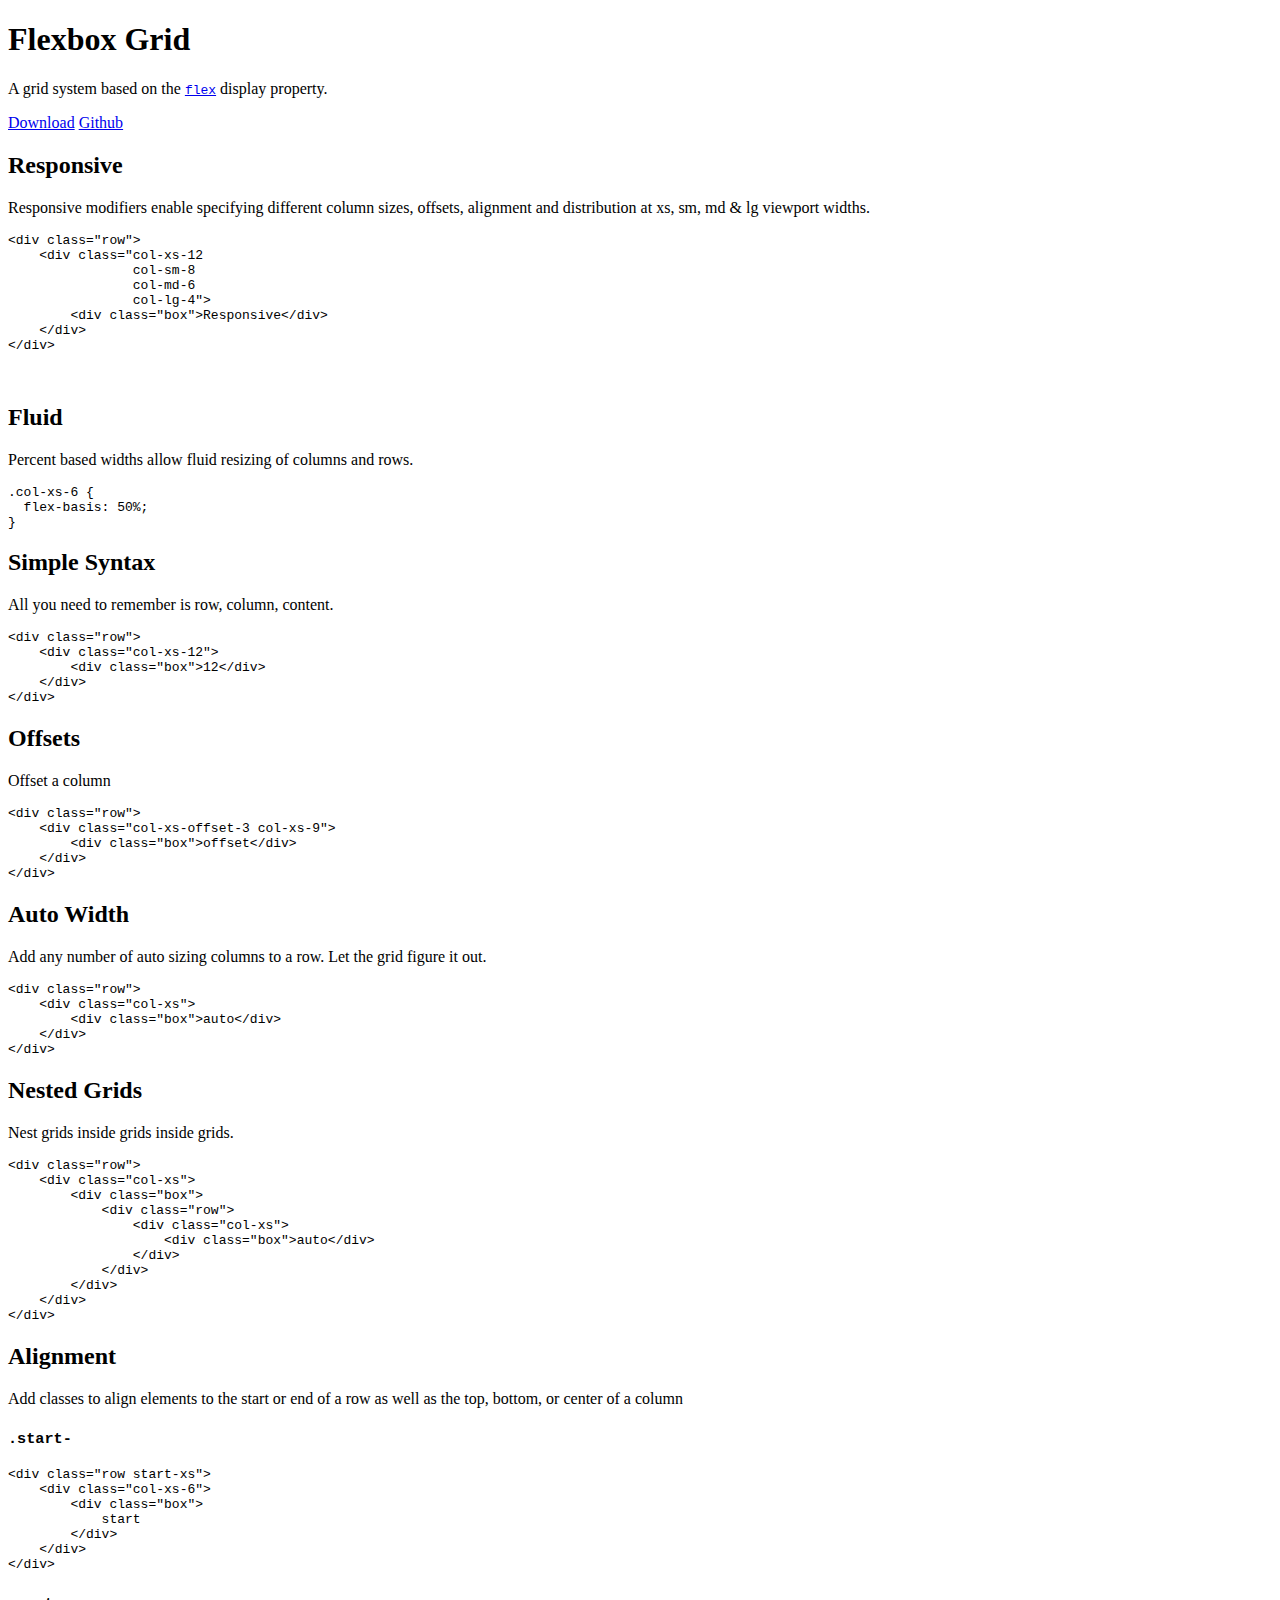
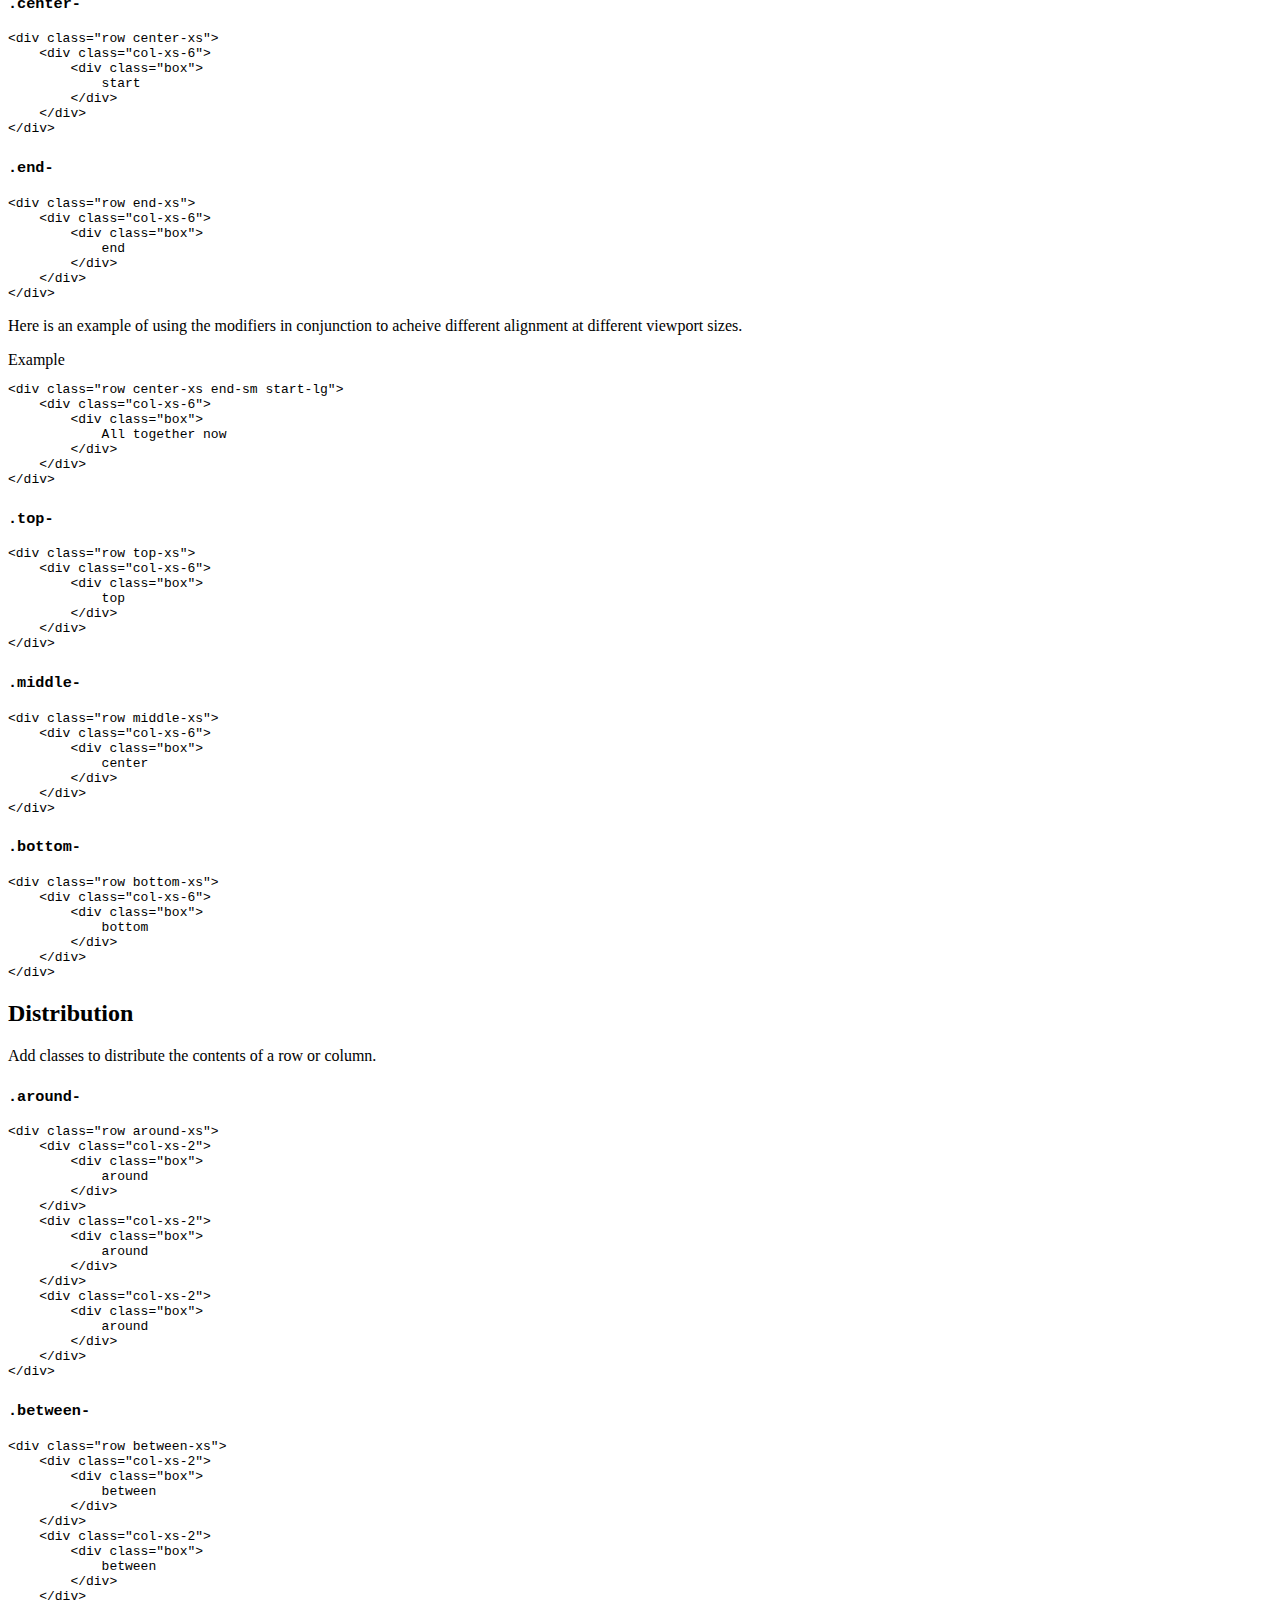
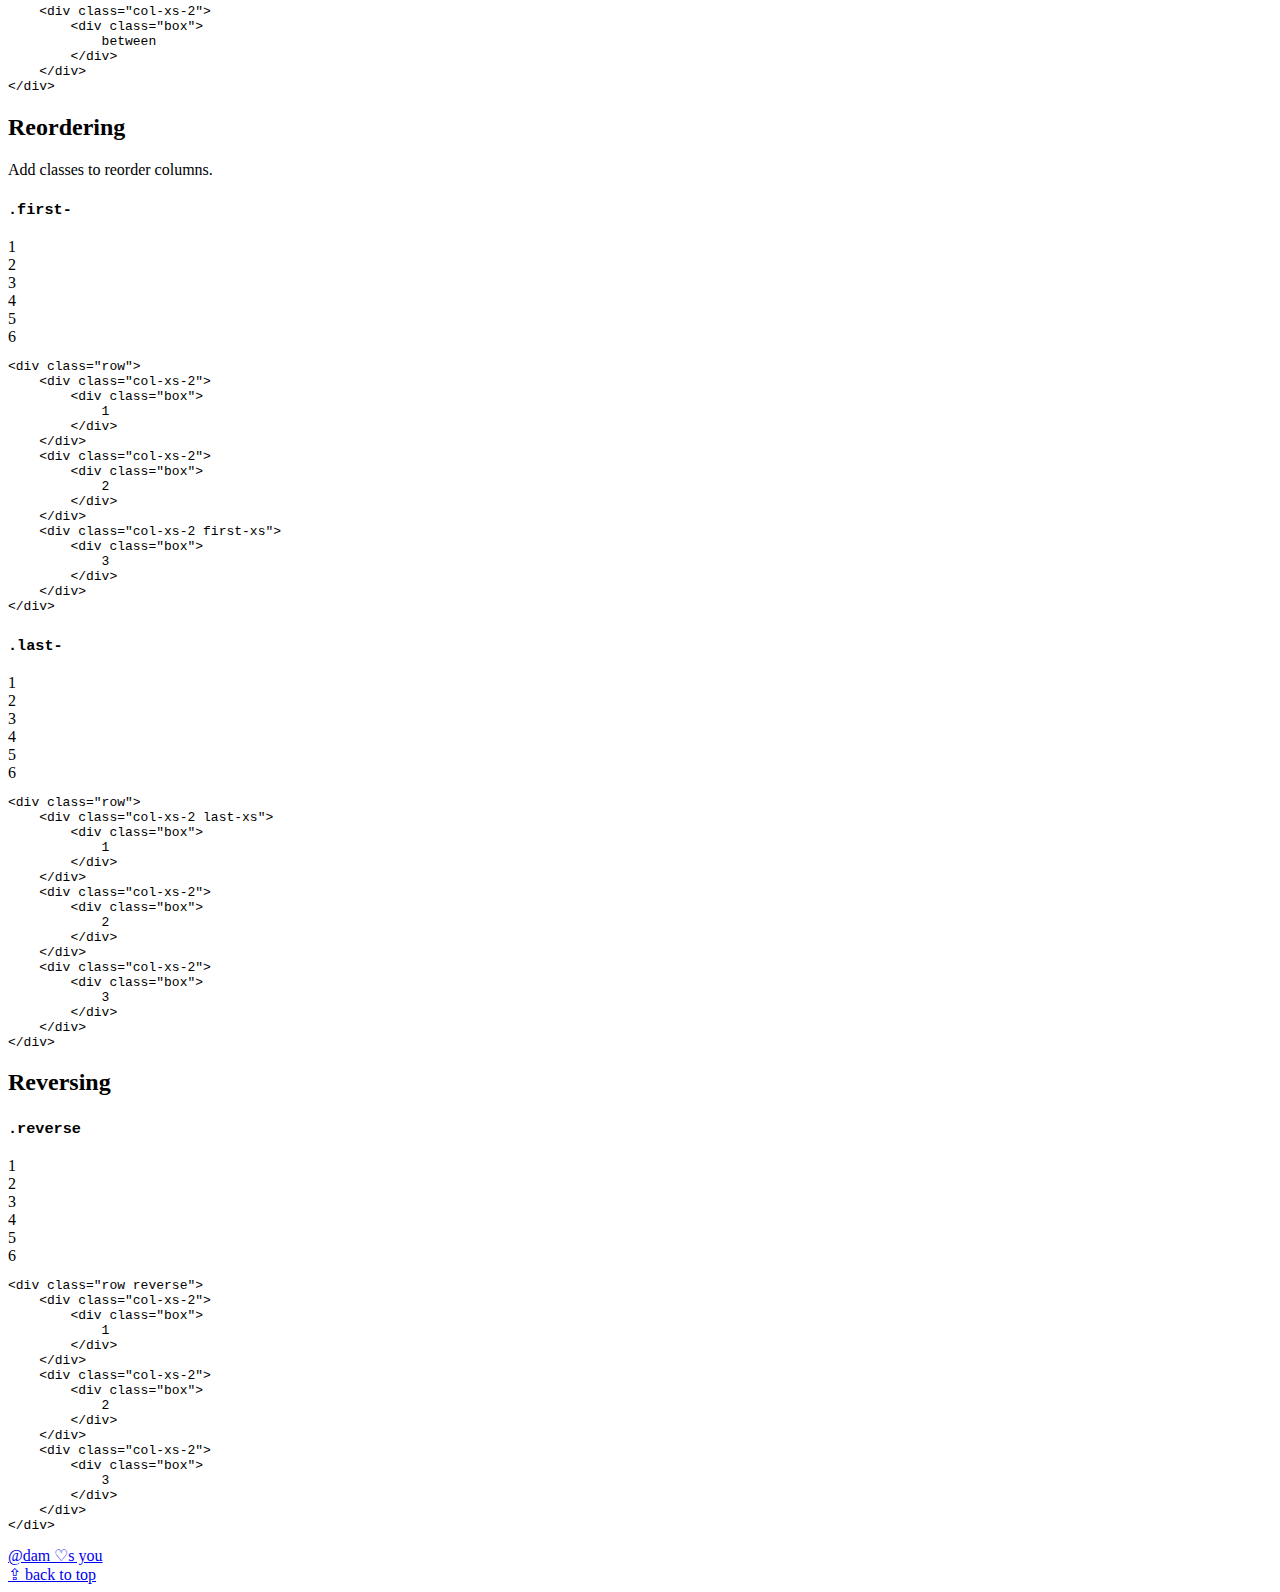
<file: css/flexboxgrid-6.3.1/src/index.html>
<!DOCTYPE HTML>

<html>

    <head>
        <meta charset="utf-8" />
        <meta http-equiv="X-UA-Compatible" content="IE=edge">
        <title>Flexbox Grid</title>
        <meta name="viewport" content="width=device-width, initial-scale=1">

        <style>
            <!-- build:include:dist ../css/index.min.css -->
            <!-- /build -->
        </style>
        <script>
          function loadCSS( href, before, media, callback ){
            "use strict";
            var ss = window.document.createElement( "link" );
            var ref = before || window.document.getElementsByTagName( "script" )[ 0 ];
            var sheets = window.document.styleSheets;
            ss.rel = "stylesheet";
            ss.href = href;
            ss.media = "only x";
            ref.parentNode.insertBefore( ss, ref );
            ss.onloadcssdefined = function( cb ){
              var defined;
              for( var i = 0; i < sheets.length; i++ ){
                if( sheets[ i ].href && sheets[ i ].href.indexOf( href ) > -1 ){
                  defined = true;
                }
              }
              if( defined ){
                cb();
              } else {
                setTimeout(function() {
                  ss.onloadcssdefined( cb );
                });
              }
            };
            ss.onloadcssdefined(function() {
              ss.media = media || "all";
            });
            return ss;
          }
          loadCSS( "//kristoferjoseph.com/font/bold.css" );
        </script>
        <noscript><link href="//kristoferjoseph.com/font/bold.css" rel="stylesheet"></noscript>
    </head>

    <body class="layout">

        <div class="page js-page">
            <header class="hero">
                <div class="row center-xs">
                     <h1 class="hero-headline">Flexbox Grid</h1>
                </div>
                <div class="row center-xs">
                    <p class="hero-copy">A grid system based on the <a href="http://caniuse.com/#search=flexbox"><code class="inline-anchor">flex</code></a> display
                        property.</p>
                </div>
                <div class="row center-xs">
                  <a class="button invisible-xs visible-md" href="https://github.com/kristoferjoseph/flexboxgrid/archive/v6.3.1.zip">Download</a>
                  <a class="button" href="https://github.com/kristoferjoseph/flexboxgrid">Github</a>

                </div>
            </header>


            <div class="wrap container-fluid">
                <a name="responsive"></a>
                <section class="page-section">
                     <h2>Responsive</h2>

                    <p>Responsive modifiers enable specifying different column sizes, offsets, alignment and distribution at xs,
                        sm, md &amp; lg viewport widths.</p>
                    <div class="row">
                        <div class="col-xs-12 col-sm-3 col-md-2 col-lg-1">
                            <div class="box-row"></div>
                        </div>
                        <div class="col-xs-6 col-sm-6 col-md-8 col-lg-10">
                            <div class="box-row"></div>
                        </div>
                        <div class="col-xs-6 col-sm-3 col-md-2 col-lg-1">
                            <div class="box-row"></div>
                        </div>
                    </div>
                    <div class="row">
                        <div class="col-xs-12 col-sm-3 col-md-2 col-lg-1">
                            <div class="box-row"></div>
                        </div>
                        <div class="col-xs-12 col-sm-9 col-md-10 col-lg-11">
                            <div class="box-row"></div>
                        </div>
                    </div>
                    <div class="row">
                        <div class="col-xs-10 col-sm-6 col-md-8 col-lg-10">
                            <div class="box-row"></div>
                        </div>
                        <div class="col-xs-2 col-sm-6 col-md-4 col-lg-2">
                            <div class="box-row"></div>
                        </div>
                    </div>
<pre><code>&lt;div class="row">
    &lt;div class="col-xs-12
                col-sm-8
                col-md-6
                col-lg-4">
        &lt;div class="box">Responsive&lt;/div>
    &lt;/div>
&lt;/div></code></pre>
                </section>

                <a name="fluid"></a>
                <section class="page-section">
                     <br>
                     <h2>Fluid</h2>

                    <p>Percent based widths allow fluid resizing of columns and rows.</p>
                    <div class="row">
                        <div class="col-xs-12">
                            <div class="box-row"></div>
                        </div>
                    </div>
                    <div class="row">
                        <div class="col-xs-1">
                            <div class="box-row"></div>
                        </div>
                        <div class="col-xs-11">
                            <div class="box-row"></div>
                        </div>
                    </div>
                    <div class="row">
                        <div class="col-xs-2">
                            <div class="box-row"></div>
                        </div>
                        <div class="col-xs-10">
                            <div class="box-row"></div>
                        </div>
                    </div>
                    <div class="row">
                        <div class="col-xs-3">
                            <div class="box-row"></div>
                        </div>
                        <div class="col-xs-9">
                            <div class="box-row"></div>
                        </div>
                    </div>
                    <div class="row">
                        <div class="col-xs-4">
                            <div class="box-row"></div>
                        </div>
                        <div class="col-xs-8">
                            <div class="box-row"></div>
                        </div>
                    </div>
                    <div class="row">
                        <div class="col-xs-5">
                            <div class="box-row"></div>
                        </div>
                        <div class="col-xs-7">
                            <div class="box-row"></div>
                        </div>
                    </div>
                    <div class="row">
                        <div class="col-xs-6">
                            <div class="box-row"></div>
                        </div>
                        <div class="col-xs-6">
                            <div class="box-row"></div>
                        </div>
                    </div>
<pre><code>.col-xs-6 {
  flex-basis: 50%;
}</code></pre>

                </section>

                <a name="syntax"></a>
                <section class="page-section">
                     <h2>Simple Syntax</h2>

                    <p>All you need to remember is row, column, content.</p>
<pre><code>&lt;div class="row">
    &lt;div class="col-xs-12">
        &lt;div class="box">12&lt;/div>
    &lt;/div>
&lt;/div></code></pre>

                </section>

                <a name="offsets"></a>
                <section class="page-section">
                     <h2>Offsets</h2>

                    <p>Offset a column</p>
                    <div class="row">
                        <div class="col-xs-offset-11 col-xs-1">
                            <div class="box-row"></div>
                        </div>
                    </div>
                    <div class="row">
                        <div class="col-xs-offset-10 col-xs-2">
                            <div class="box-row"></div>
                        </div>
                    </div>
                    <div class="row">
                        <div class="col-xs-offset-9 col-xs-3">
                            <div class="box-row"></div>
                        </div>
                    </div>
                    <div class="row">
                        <div class="col-xs-offset-8 col-xs-4">
                            <div class="box-row"></div>
                        </div>
                    </div>
                    <div class="row">
                        <div class="col-xs-offset-7 col-xs-5">
                            <div class="box-row"></div>
                        </div>
                    </div>
                    <div class="row">
                        <div class="col-xs-offset-6 col-xs-6">
                            <div class="box-row"></div>
                        </div>
                    </div>
                    <div class="row">
                        <div class="col-xs-offset-5 col-xs-7">
                            <div class="box-row"></div>
                        </div>
                    </div>
                    <div class="row">
                        <div class="col-xs-offset-4 col-xs-8">
                            <div class="box-row"></div>
                        </div>
                    </div>
                    <div class="row">
                        <div class="col-xs-offset-3 col-xs-9">
                            <div class="box-row"></div>
                        </div>
                    </div>
                    <div class="row">
                        <div class="col-xs-offset-2 col-xs-10">
                            <div class="box-row"></div>
                        </div>
                    </div>
                    <div class="row">
                        <div class="col-xs-offset-1 col-xs-11">
                            <div class="box-row"></div>
                        </div>
                    </div>
<pre><code>&lt;div class="row">
    &lt;div class="col-xs-offset-3 col-xs-9">
        &lt;div class="box">offset&lt;/div>
    &lt;/div>
&lt;/div></code></pre>

                </section>

                <a name="auto"></a>
                <section class="page-section">
                     <h2>Auto Width</h2>

                    <p>Add any number of auto sizing columns to a row. Let the grid figure it out.</p>
                    <div
                    class="row">
                        <div class="col-xs">
                            <div class="box-row"></div>
                        </div>
                        <div class="col-xs">
                            <div class="box-row"></div>
                        </div>
            </div>
            <div class="row">
                <div class="col-xs">
                    <div class="box-row"></div>
                </div>
                <div class="col-xs">
                    <div class="box-row"></div>
                </div>
                <div class="col-xs">
                    <div class="box-row"></div>
                </div>
            </div>
<pre><code>&lt;div class="row">
    &lt;div class="col-xs">
        &lt;div class="box">auto&lt;/div>
    &lt;/div>
&lt;/div></code></pre>

            </section>

            <a name="nested"></a>
            <section class="page-section">
                 <h2>Nested Grids</h2>

                <p>Nest grids inside grids inside grids.</p>
                <div class="row">
                    <div class="col-xs-7">
                        <div class="box box-container">
                            <div class="row">
                                <div class="col-xs-9">
                                    <div class="box-first box-container">
                                        <div class="row">
                                            <div class="col-xs-4">
                                                <div class="box-nested"></div>
                                            </div>
                                            <div class="col-xs-8">
                                                <div class="box-nested"></div>
                                            </div>
                                        </div>
                                    </div>
                                </div>
                                <div class="col-xs-3">
                                    <div class="box-first box-container">
                                        <div class="row">
                                            <div class="col-xs">
                                                <div class="box-nested"></div>
                                            </div>
                                        </div>
                                    </div>
                                </div>
                            </div>
                        </div>
                    </div>
                    <div class="col-xs-5">
                        <div class="box box-container">
                            <div class="row">
                                <div class="col-xs-12">
                                    <div class="box-first box-container">
                                        <div class="row">
                                            <div class="col-xs-6">
                                                <div class="box-nested"></div>
                                            </div>
                                            <div class="col-xs-6">
                                                <div class="box-nested"></div>
                                            </div>
                                        </div>
                                    </div>
                                </div>
                            </div>
                        </div>
                    </div>
                </div>
<pre><code>&lt;div class="row">
    &lt;div class="col-xs">
        &lt;div class="box">
            &lt;div class="row">
                &lt;div class="col-xs">
                    &lt;div class="box">auto&lt;/div>
                &lt;/div>
            &lt;/div>
        &lt;/div>
    &lt;/div>
&lt;/div></code></pre>

            </section>

            <a name="alignment"></a>
            <section class="page-section">
                 <h2>Alignment</h2>

                <p>Add classes to align elements to the start or end of a row as well as the top,
                    bottom, or center of a column</p>
                    <h3><code>.start-</code></h3>

                <div class="row">
                    <div class="col-xs-12">
                        <div class="box box-container">
                            <div class="row start-xs">
                                <div class="col-xs-6">
                                    <div class="box-nested"></div>
                                </div>
                            </div>
                        </div>
                    </div>
                </div>
<pre><code>&lt;div class="row start-xs">
    &lt;div class="col-xs-6">
        &lt;div class="box">
            start
        &lt;/div>
    &lt;/div>
&lt;/div>
</code></pre>


                <h3><code>.center-</code></h3>

                <div class="row">
                    <div class="col-xs-12">
                        <div class="box box-container">
                            <div class="row center-xs">
                                <div class="col-xs-6">
                                    <div class="box-nested"></div>
                                </div>
                            </div>
                        </div>
                    </div>
                </div>
<pre><code>&lt;div class="row center-xs">
    &lt;div class="col-xs-6">
        &lt;div class="box">
            start
        &lt;/div>
    &lt;/div>
&lt;/div>
</code></pre>

                <h3><code>.end-</code></h3>

                <div class="row">
                    <div class="col-xs-12">
                        <div class="box box-container">
                            <div class="row end-xs">
                                <div class="col-xs-6">
                                    <div class="box-nested"></div>
                                </div>
                            </div>
                        </div>
                    </div>
                </div>
<pre><code>&lt;div class="row end-xs">
    &lt;div class="col-xs-6">
        &lt;div class="box">
            end
        &lt;/div>
    &lt;/div>
&lt;/div>
</code></pre>

                <p>Here is an example of using the modifiers in conjunction to acheive different alignment at different viewport sizes. </p>
                <div class="row">
                    <div class="col-xs-12">
                        <div class="box box-container">
                            <div class="row center-xs end-sm start-lg">
                                <div class="col-xs-6">
                                    <div class="box-nested"></div>
                                </div>
                            </div>
                        </div>
                    </div>
                </div>Example
<pre><code>&lt;div class="row center-xs end-sm start-lg">
    &lt;div class="col-xs-6">
        &lt;div class="box">
            All together now
        &lt;/div>
    &lt;/div>
&lt;/div>
</code></pre>

                <h3><code>.top-</code></h3>

                <div class="row top-xs">
                    <div class="col-xs-6">
                        <div class="box-large"></div>
                    </div>
                    <div class="col-xs-6">
                        <div class="box"></div>
                    </div>
                </div>
<pre><code>&lt;div class="row top-xs">
    &lt;div class="col-xs-6">
        &lt;div class="box">
            top
        &lt;/div>
    &lt;/div>
&lt;/div>
</code></pre>

                <h3><code>.middle-</code></h3>

                <div class="row middle-xs">
                    <div class="col-xs-6">
                        <div class="box-large"></div>
                    </div>
                    <div class="col-xs-6">
                        <div class="box"></div>
                    </div>
                </div>
<pre><code>&lt;div class="row middle-xs">
    &lt;div class="col-xs-6">
        &lt;div class="box">
            center
        &lt;/div>
    &lt;/div>
&lt;/div>
</code></pre>

                <h3><code>.bottom-</code></h3>

                <div class="row bottom-xs">
                    <div class="col-xs-6">
                        <div class="box-large"></div>
                    </div>
                    <div class="col-xs-6">
                        <div class="box"></div>
                    </div>
                </div>
<pre><code>&lt;div class="row bottom-xs">
    &lt;div class="col-xs-6">
        &lt;div class="box">
            bottom
        &lt;/div>
    &lt;/div>
&lt;/div>
</code></pre>

            </section>

            <a name="distribution"></a>
            <section class="page-section">
                 <h2>Distribution</h2>

                <p>Add classes to distribute the contents of a row or column.</p>
                <h3><code>.around-</code></h3>

                <div class="row">
                    <div class="col-xs-12">
                        <div class="box box-container">
                            <div class="row around-xs">
                                <div class="col-xs-2">
                                    <div class="box-nested"></div>
                                </div>
                                <div class="col-xs-2">
                                    <div class="box-nested"></div>
                                </div>
                                <div class="col-xs-2">
                                    <div class="box-nested"></div>
                                </div>
                            </div>
                        </div>
                    </div>
                </div>
<pre><code>&lt;div class="row around-xs">
    &lt;div class="col-xs-2">
        &lt;div class="box">
            around
        &lt;/div>
    &lt;/div>
    &lt;div class="col-xs-2">
        &lt;div class="box">
            around
        &lt;/div>
    &lt;/div>
    &lt;div class="col-xs-2">
        &lt;div class="box">
            around
        &lt;/div>
    &lt;/div>
&lt;/div>
</code></pre>

                <h3><code>.between-</code></h3>

                <div class="row">
                    <div class="col-xs-12">
                        <div class="box box-container">
                            <div class="row between-xs">
                                <div class="col-xs-2">
                                    <div class="box-nested"></div>
                                </div>
                                <div class="col-xs-2">
                                    <div class="box-nested"></div>
                                </div>
                                <div class="col-xs-2">
                                    <div class="box-nested"></div>
                                </div>
                            </div>
                        </div>
                    </div>
                </div>
<pre><code>&lt;div class="row between-xs">
    &lt;div class="col-xs-2">
        &lt;div class="box">
            between
        &lt;/div>
    &lt;/div>
    &lt;div class="col-xs-2">
        &lt;div class="box">
            between
        &lt;/div>
    &lt;/div>
    &lt;div class="col-xs-2">
        &lt;div class="box">
            between
        &lt;/div>
    &lt;/div>
&lt;/div>
</code></pre>

            </section>

            <a name="reordering"></a>
            <section class="page-section">
                 <h2>Reordering</h2>

                <p>Add classes to reorder columns.</p>
                <h3><code>.first-</code></h3>

                <div class="row">
                    <div class="col-xs-12">
                        <div class="box box-container">
                            <div class="row">
                                <div class="col-xs-2">
                                    <div class="box-first">1</div>
                                </div>
                                <div class="col-xs-2">
                                    <div class="box-first">2</div>
                                </div>
                                <div class="col-xs-2">
                                    <div class="box-first">3</div>
                                </div>
                                <div class="col-xs-2">
                                    <div class="box-first">4</div>
                                </div>
                                <div class="col-xs-2">
                                    <div class="box-first">5</div>
                                </div>
                                <div class="col-xs-2 first-xs">
                                    <div class="box-nested">6</div>
                                </div>
                            </div>
                        </div>
                    </div>
                </div>
<pre><code>&lt;div class="row">
    &lt;div class="col-xs-2">
        &lt;div class="box">
            1
        &lt;/div>
    &lt;/div>
    &lt;div class="col-xs-2">
        &lt;div class="box">
            2
        &lt;/div>
    &lt;/div>
    &lt;div class="col-xs-2 first-xs">
        &lt;div class="box">
            3
        &lt;/div>
    &lt;/div>
&lt;/div>
</code></pre>

                <h3><code>.last-</code></h3>

                <div class="row">
                    <div class="col-xs-12">
                        <div class="box box-container">
                            <div class="row">
                                <div class="col-xs-2 last-xs">
                                    <div class="box-nested">1</div>
                                </div>
                                <div class="col-xs-2">
                                    <div class="box-first">2</div>
                                </div>
                                <div class="col-xs-2">
                                    <div class="box-first">3</div>
                                </div>
                                <div class="col-xs-2">
                                    <div class="box-first">4</div>
                                </div>
                                <div class="col-xs-2">
                                    <div class="box-first">5</div>
                                </div>
                                <div class="col-xs-2">
                                    <div class="box-first">6</div>
                                </div>
                            </div>
                        </div>
                    </div>
                </div>
<pre><code>&lt;div class="row">
    &lt;div class="col-xs-2 last-xs">
        &lt;div class="box">
            1
        &lt;/div>
    &lt;/div>
    &lt;div class="col-xs-2">
        &lt;div class="box">
            2
        &lt;/div>
    &lt;/div>
    &lt;div class="col-xs-2">
        &lt;div class="box">
            3
        &lt;/div>
    &lt;/div>
&lt;/div>
</code></pre>

            </section>

            <a name="reversing"></a>
            <section class="page-section">
                 <h2>Reversing</h2>

                 <h3><code>.reverse</code></h3>

                <div class="row">
                    <div class="col-xs-12">
                        <div class="box box-container">
                            <div class="row reverse">
                                <div class="col-xs-2">
                                    <div class="box-nested">1</div>
                                </div>
                                <div class="col-xs-2">
                                    <div class="box-nested">2</div>
                                </div>
                                <div class="col-xs-2">
                                    <div class="box-nested">3</div>
                                </div>
                                <div class="col-xs-2">
                                    <div class="box-nested">4</div>
                                </div>
                                <div class="col-xs-2">
                                    <div class="box-nested">5</div>
                                </div>
                                <div class="col-xs-2">
                                    <div class="box-nested">6</div>
                                </div>
                            </div>
                        </div>
                    </div>
                </div>
<pre><code>&lt;div class="row reverse">
    &lt;div class="col-xs-2">
        &lt;div class="box">
            1
        &lt;/div>
    &lt;/div>
    &lt;div class="col-xs-2">
        &lt;div class="box">
            2
        &lt;/div>
    &lt;/div>
    &lt;div class="col-xs-2">
        &lt;div class="box">
            3
        &lt;/div>
    &lt;/div>
&lt;/div>
</code></pre>

            </section>
            <footer class="page-footer">
                <div class="row">
                    <div class="col-xs start"> <a class="tag" href="http://twitter.com/dam">
                            @dam ♡s you
                    </a>

                    </div>
                    <div class="col-xs end"> <a class="link-top" href="#top">⇪ back to top</a>

                    </div>
                </div>
            </footer>
        </div>
        </div>
        <script>
          (function() {
            document.addEventListener('DOMContentLoaded', function(e) {
              var code = document.createElement('script');
              code.src = 'js/index.js';
              var script = document.getElementsByTagName('script')[0];
              script.parentNode.insertBefore(code, script);
            });
          }());
        </script>
    </body>

</html>
</file>
